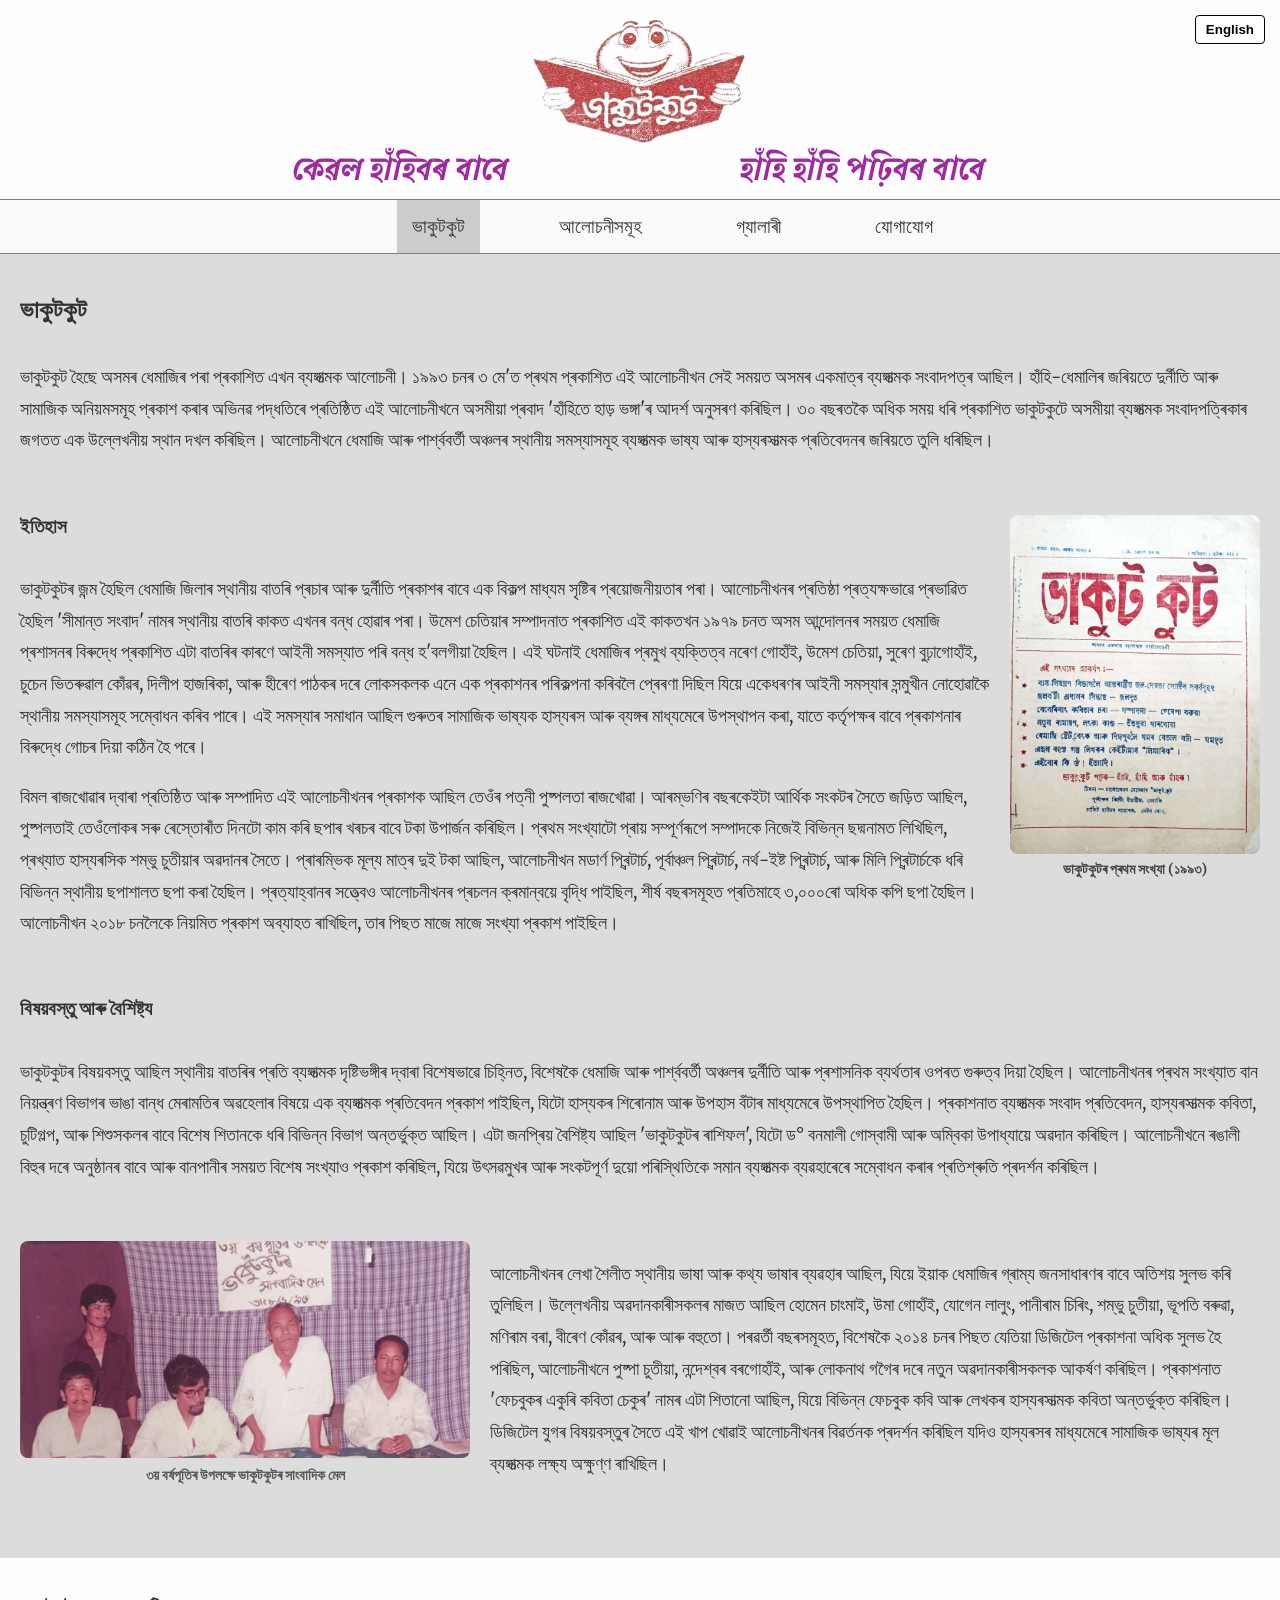
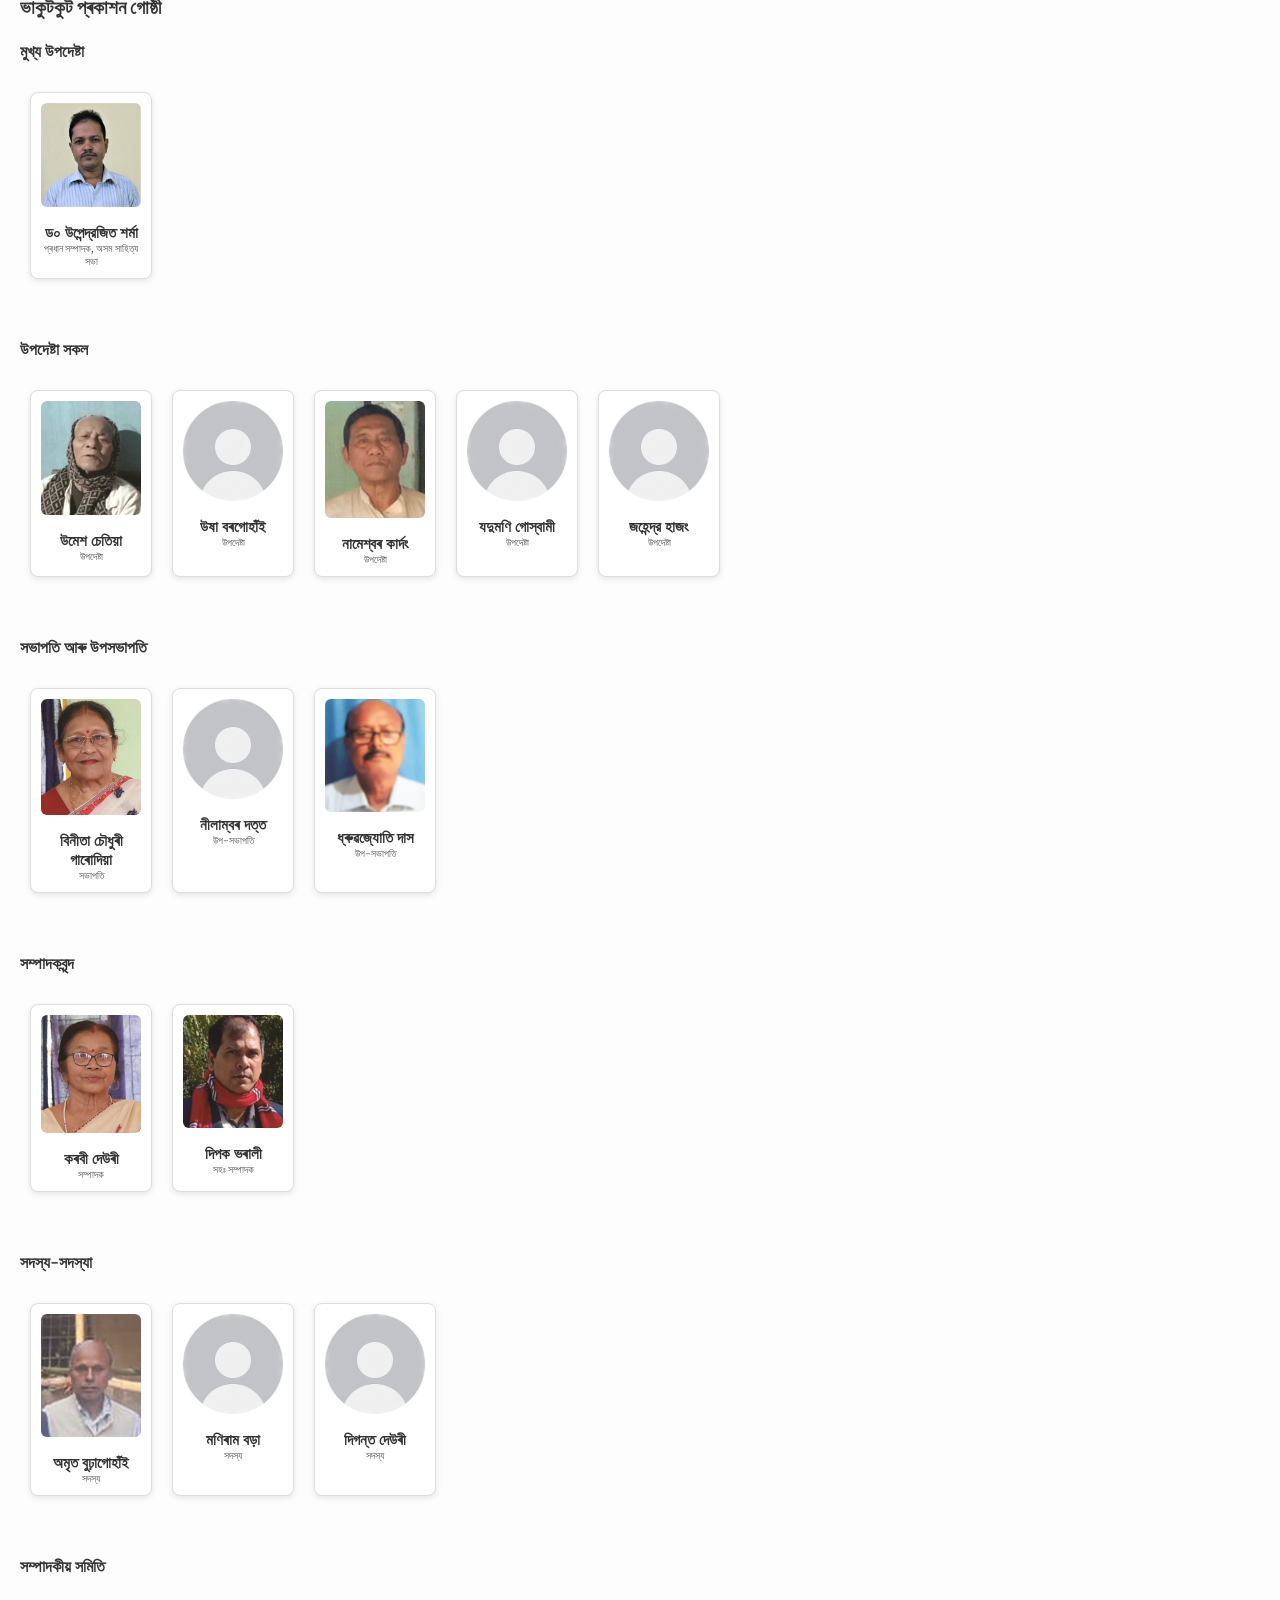
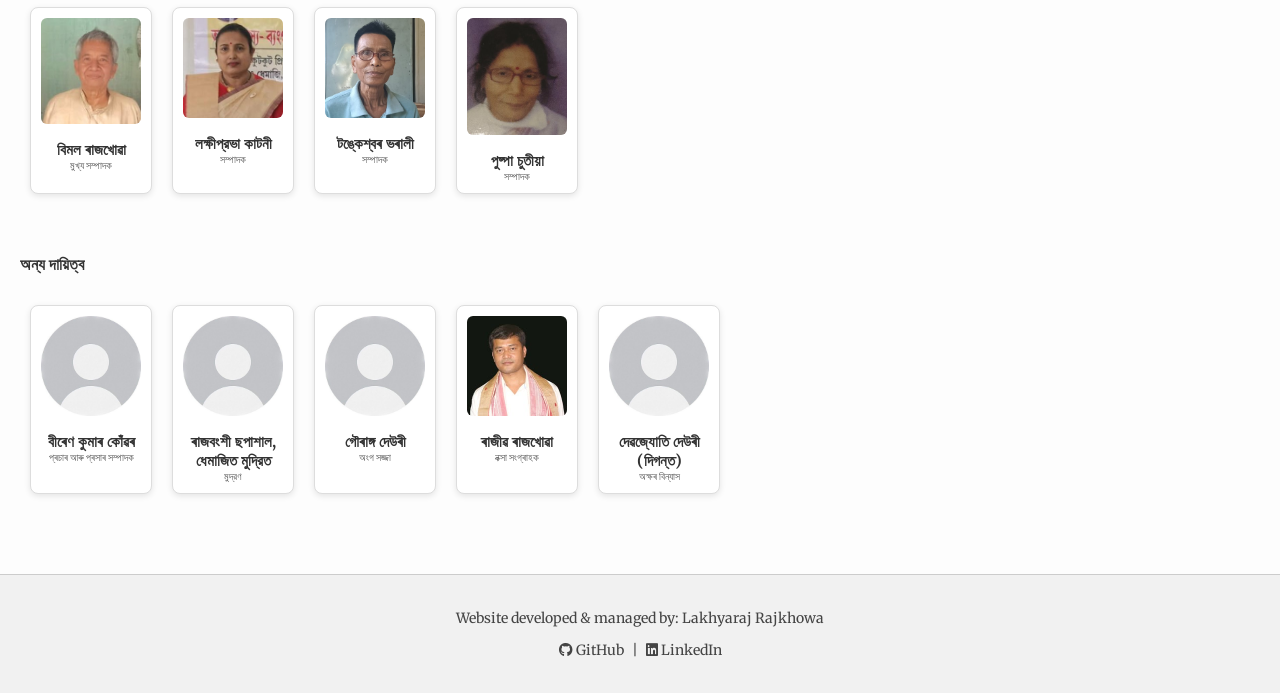
<file: index.html>
<!DOCTYPE html>
<html lang="as">

<head>
  <meta charset="UTF-8">
  <meta name="viewport" content="width=device-width, initial-scale=1.0">
  <title>Bhakutkut</title>

  <meta name="description"
    content="ভাকুটকুট - অসমৰ একমাত্ৰ হাস্য-ব্যংগ বাৰ্তালোচনী | Bhakutkut - Assam's only satirical magazine since 1993." />
  <meta name="keywords"
    content="ভাকুটকুট, হাস্য, ব্যংগ, অসম, ব্যংগ পত্রিকা, Assamese satire, Assamese magazine, Bhakutkut, Assam literature, bhakutkut, vakutkut, bakutkut, bhakutkut printers, bhakut kut, Bhakut kut" />
  <meta name="author" content="ভাকুটকুট প্ৰকাশন গোষ্ঠী | Bhakutkut Publication Group" />

  <meta property="og:title" content="ভাকুটকুট | Bhakutkut " />
  <meta property="og:description"
    content="অসমৰ একমাত্ৰ হাস্য-ব্যংগ বাৰ্তালোচনী | Assam's only satirical magazine since 1993." />
  <meta property="og:url" content="https://bhakutkut.com/" />
  <meta property="og:image" content="https://bhakutkut.com/assets/bhakutkut-preview.jpg" />
  <meta property="og:type" content="website" />

  <meta name="twitter:card" content="summary_large_image" />
  <meta name="twitter:title" content="ভাকুটকুট | Bhakutkut" />
  <meta name="twitter:description"
    content="Assam’s longest running humorous magazine, born in Dhemaji, 1993. Still biting with wit." />
  <meta name="twitter:image" content="https://bhakutkut.com/assets/bhakutkut-preview.jpg" />

  <script type="application/ld+json">
{
  "@context": "https://schema.org",
  "@type": "Organization",
  "name": "Bhakutkut",
  "alternateName": "ভাকুটকুট",
  "url": "https://bhakutkut.com",
  "logo": "https://bhakutkut.com/assets/bhakutkut-preview.jpg",
  "sameAs": [
    "https://github.com/lakhyarajrajkhowa",
    "https://www.linkedin.com/in/lakhyaraj-rajkhowa-885205292/"
  ],
  "founder": {
    "@type": "Person",
    "name": "Bimal Rajkhowa",
    "jobTitle": "Founder & Editor-in-Chief"
  },
  "description": "Bhakutkut is an Assamese satirical magazine founded in 1993 by Mr. Bimal Rajkhowa, aiming to expose social issues through humor.",
  "foundingDate": "1993-05-03",
  "foundingLocation": {
    "@type": "Place",
    "name": "Dhemaji, Assam, India"
  }
}
</script>


  <link href="https://fonts.googleapis.com/css2?family=Merriweather&display=swap" rel="stylesheet">
  <link href="https://fonts.googleapis.com/css2?family=Noto+Serif+Bengali&display=swap" rel="stylesheet">
  <link rel="preconnect" href="https://fonts.googleapis.com">
  <link rel="preconnect" href="https://fonts.gstatic.com" crossorigin>
  <link href="https://fonts.googleapis.com/css2?family=Galada&display=swap" rel="stylesheet">
  <link rel="stylesheet" href="https://cdnjs.cloudflare.com/ajax/libs/font-awesome/6.4.0/css/all.min.css">
  <link rel="stylesheet" href="style.css">
  <link rel="shortcut icon" href="https://bhakutkut.com/assets/favicon.ico" type="image/x-icon">
  <link rel="icon" href="https://bhakutkut.com/assets/favicon_32x32.png" sizes="32x32">
  <link rel="icon" href="https://bhakutkut.com/assets/favicon_48x48.png" sizes="48x48">
  <link rel="icon" href="https://bhakutkut.com/assets/favicon_64x64.png" sizes="64x64">
  <link rel="icon" href="https://bhakutkut.com/assets/favicon_96x96.png" sizes="96x96">
  <link rel="icon" href="https://bhakutkut.com/assets/favicon_144x144.png" sizes="144x144">
  <style src="style.css"> </style>
</head>

<body>
  <header>
    <button id="language-toggle">English</button>

    <div class="logo-container">
      <img src="assets/logo.png" alt="ভাকুটকুট Logo" class="logo">
    </div>

    <div class="tagline">
      <p data-as="কেৱল হাঁহিবৰ বাবে" data-en="কেৱল হাঁহিবৰ বাবে">কেৱল হাঁহিবৰ বাবে</p>
      <p data-as="হাঁহি হাঁহি পঢ়িবৰ বাবে" data-en="হাঁহি হাঁহি পঢ়িবৰ বাবে">হাঁহি হাঁহি পঢ়িবৰ বাবে</p>
    </div>
  </header>

  <nav>
    <a href="index.html" data-as="ভাকুটকুট" data-en="About">ভাকুটকুট</a>
    <a href="publications.html" data-as="আলোচনীসমূহ" data-en="Publications">আলোচনীসমূহ</a>
    <a href="gallery.html" data-as="গ্যালাৰী" data-en="Gallery">গ্যালাৰী</a>
    <a href="contact.html" data-as="যোগাযোগ" data-en="Contact">যোগাযোগ</a>
  </nav>

  <div class="container">

    <section id="about">
      <h1 data-as="ভাকুটকুট" data-en="Bhakutkut">ভকুতকুট</h1>
      <div class="about-section">
        <div class="about-text">
          <p data-as="ভাকুটকুট হৈছে  অসমৰ ধেমাজিৰ পৰা প্ৰকাশিত এখন ব্যঙ্গাত্মক আলোচনী। ১৯৯৩ চনৰ ৩ মে'ত প্ৰথম প্ৰকাশিত এই আলোচনীখন সেই সময়ত অসমৰ একমাত্ৰ ব্যঙ্গাত্মক সংবাদপত্ৰ আছিল। হাঁহি-ধেমালিৰ জৰিয়তে দুৰ্নীতি আৰু সামাজিক অনিয়মসমূহ প্ৰকাশ কৰাৰ অভিনৱ পদ্ধতিৰে প্ৰতিষ্ঠিত এই আলোচনীখনে অসমীয়া প্ৰবাদ 'হাঁহিতে হাড় ভঙ্গা'ৰ আদৰ্শ অনুসৰণ কৰিছিল। ৩০ বছৰতকৈ অধিক সময় ধৰি প্ৰকাশিত ভাকুটকুটে অসমীয়া ব্যঙ্গাত্মক সংবাদপত্ৰিকাৰ জগতত এক উল্লেখনীয় স্থান দখল কৰিছিল। আলোচনীখনে ধেমাজি আৰু পাৰ্শ্ববৰ্তী অঞ্চলৰ স্থানীয় সমস্যাসমূহ ব্যঙ্গাত্মক ভাষ্য আৰু হাস্যৰসাত্মক প্ৰতিবেদনৰ জৰিয়তে তুলি ধৰিছিল।"
            data-en="Bhakutkut (Assamese: ভাকুটকুট) is a satirical magazine published from Dhemaji, Assam, India. First published on May 3, 1993, it was Assam's only satirical news magazine of its time. The magazine was founded with the unique approach of exposing corruption and social irregularities through humor and satire, following the Assamese proverb 'হাঁহিতে হাড় ভঙ্গা' (breaking bones through laughter). Published for over 30 years, Bhakutkut became a significant voice in Assamese satirical journalism, addressing local issues of Dhemaji and surrounding areas through witty commentary and humorous reporting.">
            ভাকুটকুট হৈছে অসমৰ ধেমাজিৰ পৰা প্ৰকাশিত এখন ব্যঙ্গাত্মক আলোচনী। ১৯৯৩ চনৰ ৩ মে'ত প্ৰথম প্ৰকাশিত এই আলোচনীখন
            সেই সময়ত অসমৰ একমাত্ৰ ব্যঙ্গাত্মক সংবাদপত্ৰ আছিল। হাঁহি-ধেমালিৰ জৰিয়তে দুৰ্নীতি আৰু সামাজিক অনিয়মসমূহ
            প্ৰকাশ কৰাৰ অভিনৱ পদ্ধতিৰে প্ৰতিষ্ঠিত এই আলোচনীখনে অসমীয়া প্ৰবাদ "হাঁহিতে হাড় ভঙ্গা"ৰ আদৰ্শ অনুসৰণ কৰিছিল।
            ৩০ বছৰতকৈ অধিক সময় ধৰি প্ৰকাশিত ভাকুটকুটে অসমীয়া ব্যঙ্গাত্মক সংবাদপত্ৰিকাৰ জগতত এক উল্লেখনীয়
            স্থান দখল কৰিছিল। আলোচনীখনে ধেমাজি আৰু পাৰ্শ্ববৰ্তী অঞ্চলৰ স্থানীয় সমস্যাসমূহ ব্যঙ্গাত্মক ভাষ্য আৰু
            হাস্যৰসাত্মক প্ৰতিবেদনৰ জৰিয়তে তুলি ধৰিছিল।
          </p>
        </div>
      </div>

      <figure class="right-figure">
        <img src="assets/cover/Bhakutkut_1st_edition_1993.jpg" loading="lazy" alt="First edition of Bhakutkut">
        <figcaption class="image-caption" data-as="ভাকুটকুটৰ প্ৰথম সংখ্যা (১৯৯৩)"
          data-en="First Edition of Bhakutkut (1993)">
          ভাকুটকুটৰ প্ৰথম সংখ্যা (১৯৯৩)
        </figcaption>
      </figure>


      <h3 data-as="ইতিহাস" data-en="History">The
        ইতিহাস</h3>

      <div class="about-section">
        <div class="about-text">
          <p data-as="ভাকুটকুটৰ জন্ম হৈছিল ধেমাজি জিলাৰ স্থানীয় বাতৰি প্ৰচাৰ আৰু দুৰ্নীতি প্ৰকাশৰ বাবে এক বিকল্প মাধ্যম সৃষ্টিৰ প্ৰয়োজনীয়তাৰ পৰা। আলোচনীখনৰ প্ৰতিষ্ঠা প্ৰত্যক্ষভাৱে প্ৰভাৱিত হৈছিল 'সীমান্ত সংবাদ' নামৰ স্থানীয় বাতৰি কাকত এখনৰ বন্ধ হোৱাৰ পৰা। উমেশ চেতিয়াৰ সম্পাদনাত প্ৰকাশিত এই কাকতখন ১৯৭৯ চনত অসম আন্দোলনৰ সময়ত ধেমাজি প্ৰশাসনৰ বিৰুদ্ধে প্ৰকাশিত এটা বাতৰিৰ কাৰণে আইনী সমস্যাত পৰি বন্ধ হ'বলগীয়া হৈছিল। এই ঘটনাই ধেমাজিৰ প্ৰমুখ ব্যক্তিত্ব নৰেণ গোহাঁই, উমেশ চেতিয়া, সুৰেণ বুঢ়াগোহাঁই, চুচেন ভিতৰুৱাল কোঁৱৰ, দিলীপ হাজৰিকা, আৰু হীৰেণ পাঠকৰ দৰে লোকসকলক এনে এক প্ৰকাশনৰ পৰিকল্পনা কৰিবলৈ প্ৰেৰণা দিছিল যিয়ে একেধৰণৰ আইনী সমস্যাৰ সন্মুখীন নোহোৱাকৈ স্থানীয় সমস্যাসমূহ সম্বোধন কৰিব পাৰে। এই সমস্যাৰ সমাধান আছিল গুৰুতৰ সামাজিক ভাষ্যক হাস্যৰস আৰু ব্যঙ্গৰ মাধ্যমেৰে উপস্থাপন কৰা, যাতে কৰ্তৃপক্ষৰ বাবে প্ৰকাশনাৰ বিৰুদ্ধে গোচৰ দিয়া কঠিন হৈ পৰে।"
            data-en="The inception of Bhakutkut emerged from the necessity to create an alternative platform for reporting local news and exposing corruption in Dhemaji district. The magazine's founding was directly influenced by the closure of 'Simanta Sambad', a local newspaper edited by Umesh Chetia, which had to shut down in 1979 due to legal troubles arising from a news report critical of the Dhemaji administration during the Assam Movement. This incident prompted a group of prominent Dhemaji personalities, including Naren Gohai, Umesh Chetia, Suren Burhagohain, Chusen Bhitoruwal Kowar, Dilip Hazarika, and Hiren Pathak, to conceptualize a publication that could address local issues without facing similar legal challenges. The solution was to present serious social commentary through the medium of humor and satire, making it difficult for authorities to file cases against the publication.">
            ভাকুটকুটৰ জন্ম হৈছিল ধেমাজি জিলাৰ স্থানীয় বাতৰি প্ৰচাৰ আৰু দুৰ্নীতি প্ৰকাশৰ বাবে এক বিকল্প মাধ্যম সৃষ্টিৰ
            প্ৰয়োজনীয়তাৰ পৰা। আলোচনীখনৰ প্ৰতিষ্ঠা প্ৰত্যক্ষভাৱে প্ৰভাৱিত হৈছিল "সীমান্ত সংবাদ" নামৰ স্থানীয় বাতৰি
            কাকত এখনৰ বন্ধ হোৱাৰ পৰা। উমেশ চেতিয়াৰ সম্পাদনাত প্ৰকাশিত এই কাকতখন ১৯৭৯ চনত অসম আন্দোলনৰ সময়ত ধেমাজি
            প্ৰশাসনৰ বিৰুদ্ধে প্ৰকাশিত এটা বাতৰিৰ কাৰণে আইনী সমস্যাত পৰি বন্ধ হ'বলগীয়া হৈছিল। এই ঘটনাই ধেমাজিৰ প্ৰমুখ
            ব্যক্তিত্ব নৰেণ গোহাঁই, উমেশ চেতিয়া, সুৰেণ বুঢ়াগোহাঁই, চুচেন ভিতৰুৱাল কোঁৱৰ, দিলীপ হাজৰিকা, আৰু হীৰেণ
            পাঠকৰ দৰে লোকসকলক এনে এক প্ৰকাশনৰ পৰিকল্পনা কৰিবলৈ প্ৰেৰণা দিছিল যিয়ে একেধৰণৰ আইনী সমস্যাৰ সন্মুখীন
            নোহোৱাকৈ স্থানীয় সমস্যাসমূহ সম্বোধন কৰিব পাৰে। এই সমস্যাৰ সমাধান আছিল গুৰুতৰ সামাজিক ভাষ্যক হাস্যৰস আৰু
            ব্যঙ্গৰ মাধ্যমেৰে উপস্থাপন কৰা, যাতে কৰ্তৃপক্ষৰ বাবে প্ৰকাশনাৰ বিৰুদ্ধে গোচৰ দিয়া কঠিন হৈ পৰে।
          </p>


          <p data-en="The magazine was founded and edited by Bimal Rajkhowa, whose wife Pushpalata Rajkhowa served as the publisher. The early years were marked by significant financial struggles, with Pushpalata working in their small restaurant during the day to earn money for printing costs. The first issue was almost entirely written by the editor himself under various pseudonyms, with contributions from noted humorist Shambhu Chutia. Initially priced at just two rupees, the magazine was printed at various local printing presses including Modern Printers, Purbanchal Printers, North-East Printers, and Mili Printers. Despite the challenges, the magazine's circulation grew steadily, with over 3,000 copies being printed monthly during its peak years. The magazine continued regular publication until 2018, with occasional issues appearing thereafter."
            data-as="বিমল ৰাজখোৱাৰ দ্বাৰা প্ৰতিষ্ঠিত আৰু সম্পাদিত এই আলোচনীখনৰ প্ৰকাশক আছিল তেওঁৰ পত্নী পুষ্পলতা ৰাজখোৱা। আৰম্ভণিৰ বছৰকেইটা আৰ্থিক সংকটৰ সৈতে জড়িত আছিল, পুষ্পলতাই তেওঁলোকৰ সৰু ৰেস্তোৰাঁত দিনটো কাম কৰি ছপাৰ খৰচৰ বাবে টকা উপাৰ্জন কৰিছিল। প্ৰথম সংখ্যাটো প্ৰায় সম্পূৰ্ণৰূপে সম্পাদকে নিজেই বিভিন্ন ছদ্মনামত লিখিছিল, প্ৰখ্যাত হাস্যৰসিক শম্ভু চুতীয়াৰ অৱদানৰ সৈতে। প্ৰাৰম্ভিক মূল্য মাত্ৰ দুই টকা আছিল, আলোচনীখন মডাৰ্ণ প্ৰিন্টাৰ্চ, পূৰ্বাঞ্চল প্ৰিন্টাৰ্চ, নৰ্থ-ইষ্ট প্ৰিন্টাৰ্চ, আৰু মিলি প্ৰিন্টাৰ্চকে ধৰি বিভিন্ন স্থানীয় ছপাশালত ছপা কৰা হৈছিল। প্ৰত্যাহ্বানৰ সত্ত্বেও আলোচনীখনৰ প্ৰচলন ক্ৰমান্বয়ে বৃদ্ধি পাইছিল, শীৰ্ষ বছৰসমূহত প্ৰতিমাহে ৩,০০০ৰো অধিক কপি ছপা হৈছিল। আলোচনীখন ২০১৮ চনলৈকে নিয়মিত প্ৰকাশ অব্যাহত ৰাখিছিল, তাৰ পিছত মাজে মাজে সংখ্যা প্ৰকাশ পাইছিল।">
            বিমল ৰাজখোৱাৰ দ্বাৰা প্ৰতিষ্ঠিত আৰু সম্পাদিত এই আলোচনীখনৰ প্ৰকাশক আছিল তেওঁৰ পত্নী পুষ্পলতা ৰাজখোৱা।
            আৰম্ভণিৰ বছৰকেইটা আৰ্থিক সংকটৰ সৈতে জড়িত আছিল, পুষ্পলতাই তেওঁলোকৰ সৰু ৰেস্তোৰাঁত দিনটো কাম কৰি ছপাৰ খৰচৰ
            বাবে টকা উপাৰ্জন কৰিছিল। প্ৰথম সংখ্যাটো প্ৰায় সম্পূৰ্ণৰূপে সম্পাদকে নিজেই বিভিন্ন ছদ্মনামত লিখিছিল,
            প্ৰখ্যাত হাস্যৰসিক শম্ভু চুতীয়াৰ অৱদানৰ সৈতে। প্ৰাৰম্ভিক মূল্য মাত্ৰ দুই টকা আছিল, আলোচনীখন মডাৰ্ণ
            প্ৰিন্টাৰ্চ, পূৰ্বাঞ্চল প্ৰিন্টাৰ্চ, নৰ্থ-ইষ্ট প্ৰিন্টাৰ্চ, আৰু মিলি প্ৰিন্টাৰ্চকে ধৰি বিভিন্ন স্থানীয়
            ছপাশালত ছপা কৰা হৈছিল। প্ৰত্যাহ্বানৰ সত্ত্বেও আলোচনীখনৰ প্ৰচলন ক্ৰমান্বয়ে বৃদ্ধি পাইছিল, শীৰ্ষ বছৰসমূহত
            প্ৰতিমাহে ৩,০০০ৰো অধিক কপি ছপা হৈছিল। আলোচনীখন ২০১৮ চনলৈকে নিয়মিত প্ৰকাশ অব্যাহত ৰাখিছিল, তাৰ পিছত মাজে
            মাজে সংখ্যা প্ৰকাশ পাইছিল।
          </p>

        </div>
      </div>


      <h3 data-as="বিষয়বস্তু আৰু বৈশিষ্ট্য" data-en="Content and Features">বিষয়বস্তু আৰু বৈশিষ্ট্য</h3>



      <div class="about-section">
        <div class="about-text">
          <p data-as="ভাকুটকুটৰ বিষয়বস্তু আছিল স্থানীয় বাতৰিৰ প্ৰতি ব্যঙ্গাত্মক দৃষ্টিভঙ্গীৰ দ্বাৰা বিশেষভাৱে চিহ্নিত, বিশেষকৈ ধেমাজি আৰু পাৰ্শ্ববৰ্তী অঞ্চলৰ দুৰ্নীতি আৰু প্ৰশাসনিক ব্যৰ্থতাৰ ওপৰত গুৰুত্ব দিয়া হৈছিল। আলোচনীখনৰ প্ৰথম সংখ্যাত বান নিয়ন্ত্ৰণ বিভাগৰ ভাঙা বান্ধ মেৰামতিৰ অৱহেলাৰ বিষয়ে এক ব্যঙ্গাত্মক প্ৰতিবেদন প্ৰকাশ পাইছিল, যিটো হাস্যকৰ শিৰোনাম আৰু উপহাস বঁটাৰ মাধ্যমেৰে উপস্থাপিত হৈছিল। প্ৰকাশনাত ব্যঙ্গাত্মক সংবাদ প্ৰতিবেদন, হাস্যৰসাত্মক কবিতা, চুটিগল্প, আৰু শিশুসকলৰ বাবে বিশেষ শিতানকে ধৰি বিভিন্ন বিভাগ অন্তৰ্ভুক্ত আছিল। এটা জনপ্ৰিয় বৈশিষ্ট্য আছিল 'ভাকুটকুটৰ ৰাশিফল', যিটো ড° বনমালী গোস্বামী আৰু অম্বিকা উপাধ্যায়ে অৱদান কৰিছিল। আলোচনীখনে ৰঙালী বিহুৰ দৰে অনুষ্ঠানৰ বাবে আৰু বানপানীৰ সময়ত বিশেষ সংখ্যাও প্ৰকাশ কৰিছিল, যিয়ে উৎসৱমুখৰ আৰু সংকটপূৰ্ণ দুয়ো পৰিস্থিতিকে সমান ব্যঙ্গাত্মক ব্যৱহাৰেৰে সম্বোধন কৰাৰ প্ৰতিশ্ৰুতি প্ৰদৰ্শন কৰিছিল।"
            data-en="Bhakutkut's content was characterized by its satirical approach to local news, particularly focusing on corruption and administrative failures in Dhemaji and surrounding areas. The magazine's first issue featured a satirical report about the flood control department's negligence in repairing broken embankments, presented through humorous headlines and mock awards. The publication included various sections such as satirical news reports, humorous poetry, short stories, and a special children's section. One of the popular features was 'Bhakutkutor Rashifa' (Bhakutkut's Horoscope), contributed by Dr. Banmali Goswami and Ambika Upadhyay. The magazine also published special issues for occasions like Rangali Bihu and during flood seasons, demonstrating its commitment to addressing both festive and crisis situations with equal satirical treatment.">
            ভাকুটকুটৰ বিষয়বস্তু আছিল স্থানীয় বাতৰিৰ প্ৰতি ব্যঙ্গাত্মক দৃষ্টিভঙ্গীৰ দ্বাৰা বিশেষভাৱে চিহ্নিত, বিশেষকৈ
            ধেমাজি আৰু পাৰ্শ্ববৰ্তী অঞ্চলৰ দুৰ্নীতি আৰু প্ৰশাসনিক ব্যৰ্থতাৰ ওপৰত গুৰুত্ব দিয়া হৈছিল। আলোচনীখনৰ প্ৰথম
            সংখ্যাত বান নিয়ন্ত্ৰণ বিভাগৰ ভাঙা বান্ধ মেৰামতিৰ অৱহেলাৰ বিষয়ে এক ব্যঙ্গাত্মক প্ৰতিবেদন প্ৰকাশ পাইছিল,
            যিটো হাস্যকৰ শিৰোনাম আৰু উপহাস বঁটাৰ মাধ্যমেৰে উপস্থাপিত হৈছিল। প্ৰকাশনাত ব্যঙ্গাত্মক সংবাদ প্ৰতিবেদন,
            হাস্যৰসাত্মক কবিতা, চুটিগল্প, আৰু শিশুসকলৰ বাবে বিশেষ শিতানকে ধৰি বিভিন্ন বিভাগ অন্তৰ্ভুক্ত আছিল। এটা
            জনপ্ৰিয় বৈশিষ্ট্য আছিল "ভাকুটকুটৰ ৰাশিফল", যিটো ড° বনমালী গোস্বামী আৰু অম্বিকা উপাধ্যায়ে অৱদান কৰিছিল।
            আলোচনীখনে ৰঙালী বিহুৰ দৰে অনুষ্ঠানৰ বাবে আৰু বানপানীৰ সময়ত বিশেষ সংখ্যাও প্ৰকাশ কৰিছিল, যিয়ে উৎসৱমুখৰ আৰু
            সংকটপূৰ্ণ দুয়ো পৰিস্থিতিকে সমান ব্যঙ্গাত্মক ব্যৱহাৰেৰে সম্বোধন কৰাৰ প্ৰতিশ্ৰুতি প্ৰদৰ্শন কৰিছিল।
          </p>
        </div>
      </div>


      <figure class="left-figure">
        <img src="assets/gallery/Bhakutkut_3rd_year_meet.jpg" loading="lazy"
          alt="3rd Anniversary Press Conference of Bhakutkut">
        <figcaption class="image-caption" data-as="৩য় বর্ষপূতিৰ উপলক্ষে ভাকুটকুটৰ সাংবাদিক মেল "
          data-en="3rd Anniversary Press Conference of Bhakutkut">
          ৩য় বর্ষপূতিৰ উপলক্ষে ভাকুটকুটৰ সাংবাদিক মেল
        </figcaption>
      </figure>
      <div class="about-section">
        <div class="about-text">
          <p data-as="আলোচনীখনৰ লেখা শৈলীত স্থানীয় ভাষা আৰু কথ্য ভাষাৰ ব্যৱহাৰ আছিল, যিয়ে ইয়াক ধেমাজিৰ গ্ৰাম্য জনসাধাৰণৰ বাবে অতিশয় সুলভ কৰি তুলিছিল। উল্লেখনীয় অৱদানকাৰীসকলৰ মাজত আছিল হোমেন চাংমাই, উমা গোহাঁই, যোগেন লালুং, পানীৰাম চিৰিং, শম্ভু চুতীয়া, ভূপতি বৰুৱা, মণিৰাম বৰা, বীৰেণ কোঁৱৰ, আৰু আৰু বহুতো। পৰৱৰ্তী বছৰসমূহত, বিশেষকৈ ২০১৪ চনৰ পিছত যেতিয়া ডিজিটেল প্ৰকাশনা অধিক সুলভ হৈ পৰিছিল, আলোচনীখনে পুষ্পা চুতীয়া, নন্দেশ্বৰ বৰগোহাঁই, আৰু লোকনাথ গগৈৰ দৰে নতুন অৱদানকাৰীসকলক আকৰ্ষণ কৰিছিল। প্ৰকাশনাত 'ফেচবুকৰ একুৰি কবিতা চেকুৰ' নামৰ এটা শিতানো আছিল, যিয়ে বিভিন্ন ফেচবুক কবি আৰু লেখকৰ হাস্যৰসাত্মক কবিতা অন্তৰ্ভুক্ত কৰিছিল। ডিজিটেল যুগৰ বিষয়বস্তুৰ সৈতে এই খাপ খোৱাই আলোচনীখনৰ বিৱৰ্তনক প্ৰদৰ্শন কৰিছিল যদিও হাস্যৰসৰ মাধ্যমেৰে সামাজিক ভাষ্যৰ মূল ব্যঙ্গাত্মক লক্ষ্য অক্ষুণ্ণ ৰাখিছিল।"
            data-en="The magazine's writing style employed local dialects and colloquialisms, making it highly accessible to the rural population of Dhemaji. Notable contributors included Homen Changmai, Uma Gohai, Jogen Lalung, Paniram Chiring, Shambhu Chutia, Bhupati Baruwa, Maniram Bora, Biren Kowar, and many others. In later years, particularly after 2014 when digital publishing became more accessible, the magazine attracted new contributors including Pushpa Chutia, Nandeshwar Bargohain, and Loknath Gogoi. The publication also featured a section called 'Facebook-or Ekuri Kobita Chekur' (Facebook's Twenty Poems Corner), which included humorous poetry from various Facebook poets and writers. This adaptation to digital age content demonstrated the magazine's evolution while maintaining its core satirical mission of social commentary through humor.">
            আলোচনীখনৰ লেখা শৈলীত স্থানীয় ভাষা আৰু কথ্য ভাষাৰ ব্যৱহাৰ আছিল, যিয়ে ইয়াক ধেমাজিৰ গ্ৰাম্য জনসাধাৰণৰ বাবে
            অতিশয় সুলভ কৰি তুলিছিল। উল্লেখনীয় অৱদানকাৰীসকলৰ মাজত আছিল হোমেন চাংমাই, উমা গোহাঁই, যোগেন লালুং, পানীৰাম
            চিৰিং, শম্ভু চুতীয়া, ভূপতি বৰুৱা, মণিৰাম বৰা, বীৰেণ কোঁৱৰ, আৰু আৰু বহুতো। পৰৱৰ্তী বছৰসমূহত, বিশেষকৈ ২০১৪
            চনৰ পিছত যেতিয়া ডিজিটেল প্ৰকাশনা অধিক সুলভ হৈ পৰিছিল, আলোচনীখনে পুষ্পা চুতীয়া, নন্দেশ্বৰ বৰগোহাঁই, আৰু
            লোকনাথ গগৈৰ দৰে নতুন অৱদানকাৰীসকলক আকৰ্ষণ কৰিছিল। প্ৰকাশনাত "ফেচবুকৰ একুৰি কবিতা চেকুৰ" নামৰ এটা শিতানো
            আছিল, যিয়ে বিভিন্ন ফেচবুক কবি আৰু লেখকৰ হাস্যৰসাত্মক কবিতা অন্তৰ্ভুক্ত কৰিছিল। ডিজিটেল যুগৰ বিষয়বস্তুৰ
            সৈতে এই খাপ খোৱাই আলোচনীখনৰ বিৱৰ্তনক প্ৰদৰ্শন কৰিছিল যদিও হাস্যৰসৰ মাধ্যমেৰে সামাজিক ভাষ্যৰ মূল ব্যঙ্গাত্মক
            লক্ষ্য অক্ষুণ্ণ ৰাখিছিল।
          </p>
        </div>
      </div>
      <div style="clear: both;"></div>


    </section>
  </div>


  <section id="team-section">
    <h3 data-as="ভাকুটকুট প্ৰকাশন গোষ্ঠী" data-en="Bhakutkut Publication Group">ভাকুটকুট প্ৰকাশন গোষ্ঠী</h3>

    <!-- Chief Advisor -->
    <div class="member-row">
      <h4 data-as="মুখ্য উপদেষ্টা" data-en="Chief Advisor">মুখ্য উপদেষ্টা</h4>
      <div class="scroll-row">
        <a href="#" class="member-card">
          <img src="assets/members/Upendrajit_Sharma.jpg" alt="Upendrajit Sharma">
          <span class="member-name" data-as="ড০ উপেন্দ্রজিত শর্মা" data-en="Dr. Upendrajit Sharma">ড০ উপেন্দ্রজিত
            শর্মা</span>
          <span class="member-role" data-as="প্ৰধান সম্পাদক, অসম সাহিত্য সভা"
            data-en="Chief Editor, Assam Sahitya Sabha">প্ৰধান সম্পাদক, অসম সাহিত্য সভা</span>
        </a>
      </div>
    </div>

    <!-- Advisors -->
    <div class="member-row">
      <h4 data-as="উপদেষ্টা সকল" data-en="Advisors">উপদেষ্টা সকলে</h4>
      <div class="scroll-row">
        <a href="#" class="member-card">
          <img src="assets/members/Umesh_Chetia.jpg" alt="Umesh Chetia">
          <span class="member-name" data-as="উমেশ চেতিয়া" data-en="Umesh Chetia">উমেশ চেতিয়া</span>
          <span class="member-role" data-as="উপদেষ্টা" data-en="Advisor">উপদেষ্টা</span>
        </a>

        <a href="#" class="member-card">
          <img src="assets/members/no_profile_pic.jpg" alt="Usha Borgohain">
          <span class="member-name" data-as="উষা বৰগোহাঁই" data-en="Usha Borgohain">উষা বৰগোহাঁই</span>
          <span class="member-role" data-as="উপদেষ্টা" data-en="Advisor">উপদেষ্টা</span>
        </a>
        <a href="#" class="member-card">
          <img src="assets/members/Nameswar_Kardong.jpg" alt="Nameswar Kardang">
          <span class="member-name" data-as="নামেশ্বৰ কাৰ্দং" data-en="Nameswar Kardang">নামেশ্বৰ কাৰ্দং</span>
          <span class="member-role" data-as="উপদেষ্টা" data-en="Advisor">উপদেষ্টা</span>
        </a>
       
        <a href="#" class="member-card">
          <img src="assets/members/no_profile_pic.jpg" alt="Yadumoni Goswami">
          <span class="member-name" data-as="যদুমণি গোস্বামী" data-en="Yadumoni Goswami">যদুমণি গোস্বামী</span>
          <span class="member-role" data-as="উপদেষ্টা" data-en="Advisor">উপদেষ্টা</span>
        </a>
        <a href="#" class="member-card">
          <img src="assets/members/no_profile_pic.jpg" alt="Jahendra Hajong">
          <span class="member-name" data-as="জহেন্দ্র হাজং" data-en="Jahendra Hajong">জহেন্দ্র হাজং</span>
          <span class="member-role" data-as="উপদেষ্টা" data-en="Advisor">উপদেষ্টা</span>
        </a>
      </div>
    </div>

    <!-- President & Vice President -->
    <div class="member-row">
      <h4 data-as="সভাপতি আৰু উপসভাপতি" data-en="President & Vice President">সভাপতি আৰু উপসভাপতি</h4>
      <div class="scroll-row">
        <a href="#" class="member-card">
          <img src="assets/members/Binita_Chowdhury_Garodia.jpg" alt="Binita Chowdhury Garodia">
          <span class="member-name" data-as="বিনীতা চৌধুৰী গাৰোদিয়া" data-en="Binita Chowdhury Garodia">বিনীতা চৌধুৰী
            গাৰোদিয়া</span>
          <span class="member-role" data-as="সভাপতি" data-en="President">সভাপতি</span>
        </a>
      
        <a href="#" class="member-card">
          <img src="assets/members/no_profile_pic.jpg" alt="Neelambar Dutta">
          <span class="member-name" data-as="নীলাম্বৰ দত্ত" data-en="Neelambar Dutta">নীলাম্বৰ দত্ত</span>
          <span class="member-role" data-as="উপ-সভাপতি" data-en="Vice President">উপ-সভাপতি</span>
        </a>
        <a href="#" class="member-card">
          <img src="assets/members/Dhruvajyoti_Das.jpg" alt="Dhruvajyoti Das">
          <span class="member-name" data-as="ধ্ৰুৱজ্যোতি দাস" data-en="Dhruvajyoti Das">ধ্ৰুৱজ্যোতি দাস</span>
          <span class="member-role" data-as="উপ-সভাপতি" data-en="Vice President">উপ-সভাপতি</span>
        </a>
       
      </div>
    </div>

    <!-- Editors -->
    <div class="member-row">
      <h4 data-as="সম্পাদকবৃন্দ" data-en="Editorial Team">সম্পাদকবৃন্দ</h4>
      <div class="scroll-row">
        <a href="#" class="member-card">
          <img src="assets/members/Karabi_Deori.jpg" alt="Karabi Deori">
          <span class="member-name" data-as="কৰবী দেউৰী" data-en="Karabi Deori">কৰবী দেউৰী</span>
          <span class="member-role" data-as="সম্পাদক" data-en="Editor">সম্পাদক</span>
        </a>
        <a href="#" class="member-card">
          <img src="assets/members/Dipak_Bharali.jpg" alt="Dipak Bharali">
          <span class="member-name" data-as="দিপক ভৰালী" data-en="Dipak Bharali">দিপক ভৰালী</span>
          <span class="member-role" data-as="সহঃ সম্পাদক" data-en="Asst. Editor">সহঃ সম্পাদক</span>
        </a>
      </div>
    </div>

    <!-- Members -->
    <div class="member-row">
      <h4 data-as="সদস্য-সদস্যা" data-en="Members">সদস্য-সদস্যা</h4>
      <div class="scroll-row">
        <a href="#" class="member-card">
          <img src="assets/members/Amrit_Buragohain.jpg" alt="Amrit Buragohain">
          <span class="member-name" data-as="অমৃত বুঢ়াগোহাঁই" data-en="Amrit Buragohain">অমৃত বুঢ়াগোহাঁই</span>
          <span class="member-role" data-as="সদস্য" data-en="Member">সদস্য</span>
        </a>
        <a href="#" class="member-card">
          <img src="assets/members/no_profile_pic.jpg" alt="Maniram Bora">
          <span class="member-name" data-as="মণিৰাম বড়া" data-en="Maniram Bora">মণিৰাম বড়া</span>
          <span class="member-role" data-as="সদস্য" data-en="Member">সদস্য</span>
        </a>
        <a href="#" class="member-card">
          <img src="assets/members/no_profile_pic.jpg" alt="Diganta Deori">
          <span class="member-name" data-as="দিগন্ত দেউৰী" data-en="Diganta Deori">দিগন্ত দেউৰী</span>
          <span class="member-role" data-as="সদস্য" data-en="Member">সদস্য</span>
        </a>
      </div>
    </div>

    <!-- Editorial Committee -->
    <div class="member-row">
      <h4 data-as="সম্পাদকীয় সমিতি" data-en="Editorial Committee">সম্পাদকীয় সমিতি</h4>
      <div class="scroll-row">
        <a href="members/Bimal_Rajkhowa/bimal_rajkhowa.html" class="member-card">
          <img src="assets/members/Bimal_Rajkhowa.jpg" alt="Bimal Rajkhowa">
          <span class="member-name" data-as="বিমল ৰাজখোৱা" data-en="Bimal Rajkhowa">বিমল ৰাজখোৱা</span>
          <span class="member-role" data-as="মুখ্য সম্পাদক" data-en="Chief Editor">মুখ্য সম্পাদক</span>
        </a>
        <a href="#" class="member-card">
          <img src="assets/members/Lakhiprabha_katani.jpeg" alt="Lakhiprabha Katani">
          <span class="member-name" data-as="লক্ষীপ্রভা কাটনী" data-en="Lakhiprabha Katani">লক্ষীপ্রভা কাটনী</span>
          <span class="member-role" data-as="সম্পাদক" data-en="Editor">সম্পাদক</span>
        </a>
        <a href="members/Tonkeswar_ Bharali/tonkeswar_bharali.html" class="member-card">
          <img src="assets/members/Tonkeswar_Bharali.jpg" alt="Tonkeswar Bharali">
          <span class="member-name" data-as="টঙ্কেশ্বৰ ভৰালী" data-en="Tonkeswar Bharali">টঙ্কেশ্বৰ ভৰালী</span>
          <span class="member-role" data-as="সম্পাদক" data-en="Editor">সম্পাদক</span>
        </a>
        <a href="#" class="member-card">
          <img src="assets/members/Puspa_Chutia.jpg" alt="Pushpa Chutia">
          <span class="member-name" data-as="পুষ্পা চুতীয়া" data-en="Pushpa Chutia">পুষ্পা চুতীয়া</span>
          <span class="member-role" data-as="সম্পাদক" data-en="Editor">সম্পাদক</span>
        </a>
      </div>
    </div>

    <!-- Additional Roles -->
    <div class="member-row">
      <h4 data-as="অন্য দায়িত্ব" data-en="Other Responsibilities">অন্য দায়িত্ব</h4>
      <div class="scroll-row">
        <a href="#" class="member-card">
          <img src="assets/members/no_profile_pic.jpg" alt="Biren Kumar Konwar">
          <span class="member-name" data-as="বীৰেণ কুমাৰ কোঁৱৰ" data-en="Biren Kumar Konwar">বীৰেণ কুমাৰ কোঁৱৰ</span>
          <span class="member-role" data-as="প্ৰচাৰ আৰু প্ৰসাৰ সম্পাদক" data-en="Publicity & Circulation Editor">প্ৰচাৰ
            আৰু প্ৰসাৰ সম্পাদক</span>
        </a>
        <a href="#" class="member-card">
          <img src="assets/members/no_profile_pic.jpg" alt="Printing">
          <span class="member-name" data-as="ৰাজবংশী ছপাশাল, ধেমাজিত মুদ্রিত"
            data-en="Rajbonshi Printing house, Printed at Dhemaji">ৰাজবংশী ছপাশাল, ধেমাজিত মুদ্রিত</span>
          <span class="member-role" data-as="মুদ্রণ" data-en="Printing">মুদ্রণ</span>
        </a>
        <a href="#" class="member-card">
          <img src="assets/members/no_profile_pic.jpg" alt="Gauranga Deuri">
          <span class="member-name" data-as="গৌৰাঙ্গ দেউৰী" data-en="Gauranga Deuri">গৌৰাঙ্গ দেউৰী</span>
          <span class="member-role" data-as="অংগ সজ্জা" data-en="Design">অংগ সজ্জা</span>
        </a>
        <a href="#" class="member-card">
          <img src="assets/members/Rajib_Rajkhowa.jpg" alt="Rajib Rajkhowa">
          <span class="member-name" data-as="ৰাজীৱ ৰাজখোৱা" data-en="Rajib Rajkhowa">ৰাজীৱ ৰাজখোৱা</span>
          <span class="member-role" data-as="নক্সা সংগ্ৰাহক" data-en="Layout Collector">নক্সা সংগ্ৰাহক</span>
        </a>
        <a href="#" class="member-card">
          <img src="assets/members/no_profile_pic.jpg" alt="Debajyoti Deuri">
          <span class="member-name" data-as="দেৱজ্যোতি দেউৰী (দিগন্ত)" data-en="Debajyoti Deuri (Diganta)">দেৱজ্যোতি
            দেউৰী (দিগন্ত)</span>
          <span class="member-role" data-as="অক্ষৰ বিন্যাস" data-en="Font Composition">অক্ষৰ বিন্যাস</span>
        </a>
      </div>
    </div>
  </section>


  <footer>

    <p data-as="Website developed & managed by: Lakhyaraj Rajkhowa"
      data-en="Website developed & managed by: Lakhyaraj Rajkhowa">
      Website developed & managed by: Lakhyaraj Rajkhowa
    </p>

    <p>
      <a href="https://github.com/lakhyarajrajkhowa" target="_blank">
        <i class="fab fa-github"></i> GitHub
      </a> |
      <a href="https://in.linkedin.com/in/lakhyaraj-rajkhowa-885205292" target="_blank">
        <i class="fab fa-linkedin"></i> LinkedIn
      </a>
    </p>
  </footer>


  <script src="script.js"></script>

</body>

</html>
</file>
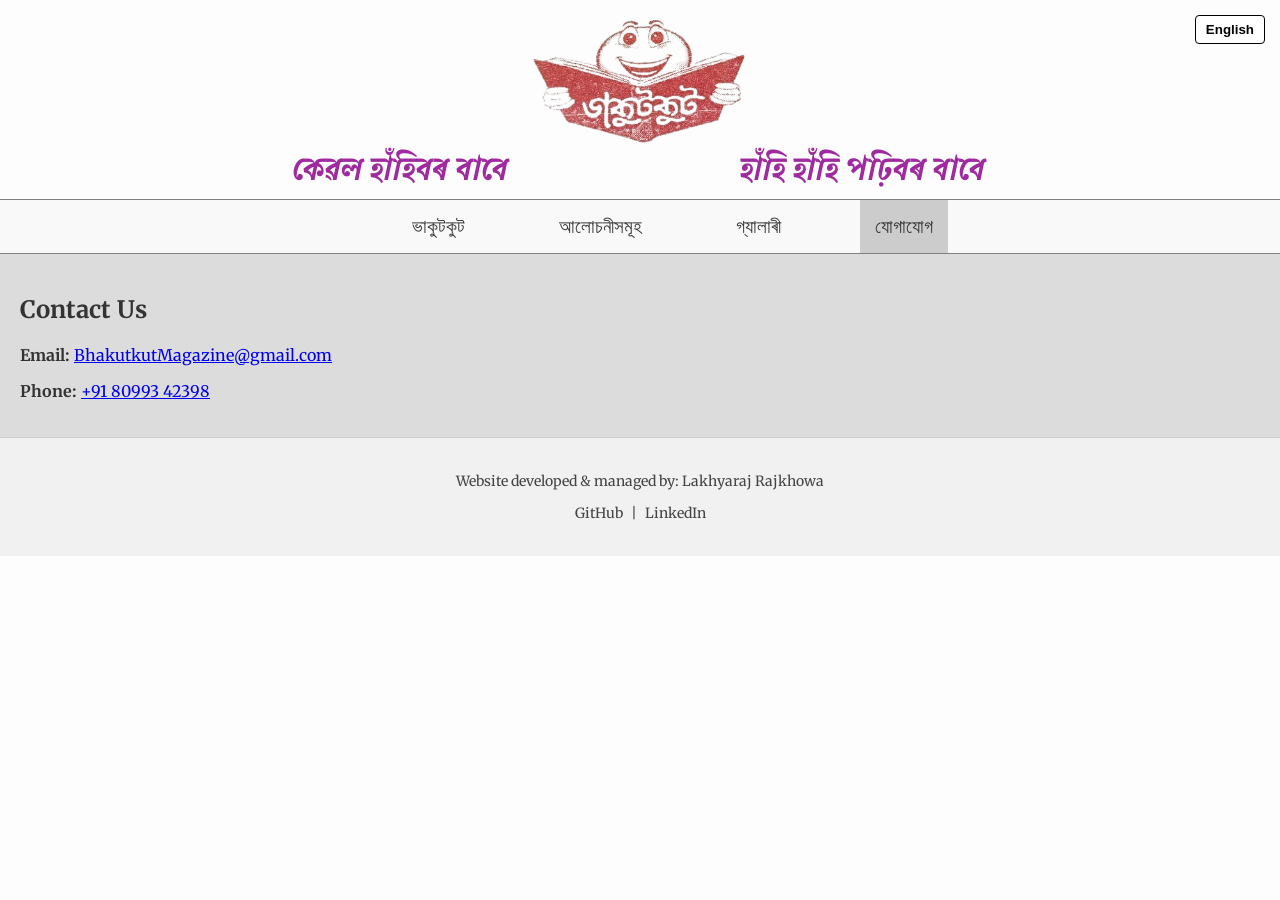
<file: contact.html>
<!DOCTYPE html>
<html lang="as">

<head>
  <meta charset="UTF-8">
  <meta name="viewport" content="width=device-width, initial-scale=1.0">
  <title>Bhakutkut</title>

  <meta name="description" content="ভাকুটকুট - অসমৰ একমাত্ৰ হাস্য-ব্যংগ বাৰ্তালোচনী | Bhakutkut - Assam's only satirical magazine since 1993." />
  <meta name="keywords" content="ভাকুটকুট, হাস্য, ব্যংগ, অসম, ব্যংগ পত্রিকা, Assamese satire, Assamese magazine, Bhakutkut, Assam literature" />
  <meta name="author" content="ভাকুটকুট প্ৰকাশন গোষ্ঠী | Bhakutkut Publication Group" />

  <link href="https://fonts.googleapis.com/css2?family=Merriweather&display=swap" rel="stylesheet">
  <link href="https://fonts.googleapis.com/css2?family=Noto+Serif+Bengali&display=swap" rel="stylesheet">
  <link rel="preconnect" href="https://fonts.googleapis.com">
  <link rel="preconnect" href="https://fonts.gstatic.com" crossorigin>
  <link href="https://fonts.googleapis.com/css2?family=Galada&display=swap" rel="stylesheet">
  <link rel="stylesheet" href="style.css">
  <link rel="icon" href="assets/favicon2.png" type="image/png">

  <style src="style.css"> </style>
</head>

<body>
  <header>
    <button id="language-toggle">English</button>

    <div class="logo-container">
      <img src="assets/logo.png" alt="ভাকুটকুট Logo" class="logo">
    </div>

    <div class="tagline">
      <p data-as="কেৱল হাঁহিবৰ বাবে" data-en="কেৱল হাঁহিবৰ বাবে">কেৱল হাঁহিবৰ বাবে</p>
      <p data-as="হাঁহি হাঁহি পঢ়িবৰ বাবে" data-en="হাঁহি হাঁহি পঢ়িবৰ বাবে">হাঁহি হাঁহি পঢ়িবৰ বাবে</p>
    </div>
  </header>

  <nav>
    <a href="index.html" data-as="ভাকুটকুট" data-en="About">ভাকুটকুট</a>
    <a href="publications.html" data-as="আলোচনীসমূহ" data-en="Publications">আলোচনীসমূহ</a>
    <a href="gallery.html" data-as="গ্যালাৰী" data-en="Gallery">গ্যালাৰী</a>
    <a href="contact.html" data-as="যোগাযোগ" data-en="Contact">যোগাযোগ</a>
  </nav>



  <div class="container">


    <!-- <section id="contact">
      <h2 data-as="যোগাযোগ" data-en="Contact">যোগাযোগ</h2>
      <p data-as="আপুনি যদি অধিক তথ্য চাব খোজে বা যিকোনো প্ৰশ্ন থাকে, অনুগ্ৰহ কৰি ই-মেইল কৰক: "
        data-en="If you want to know more or have questions, please email: ">আপুনি যদি অধিক তথ্য চাব খোজে বা যিকোনো
        প্ৰশ্ন থাকে, অনুগ্ৰহ কৰি ই-মেইল কৰক: <strong>your-email@example.com</strong></p>
    </section> -->

    <section id="contact" class="contact-section">
  <h2>Contact Us</h2>
  <div class="contact-info">
    <p><strong>Email:</strong> <a href="mailto:BhakutkutMagazine@gmail.com">BhakutkutMagazine@gmail.com</a></p>
    <p><strong>Phone:</strong> <a href="tel:+918099342398">+91 80993 42398</a></p>
  </div>
</section>
  </div>
<footer>

    <p data-as="Website developed & managed by: Lakhyaraj Rajkhowa"
      data-en="Website developed & managed by: Lakhyaraj Rajkhowa">
      Website developed & managed by: Lakhyaraj Rajkhowa
    </p>

    <p>
      <a href="https://github.com/lakhyarajrajkhowa" target="_blank">
        <i class="fab fa-github"></i> GitHub
      </a> |
      <a href="https://in.linkedin.com/in/lakhyaraj-rajkhowa-885205292" target="_blank">
        <i class="fab fa-linkedin"></i> LinkedIn
      </a>
    </p>
  </footer>

  <script src="script.js"></script>

</body>

</html>
</file>
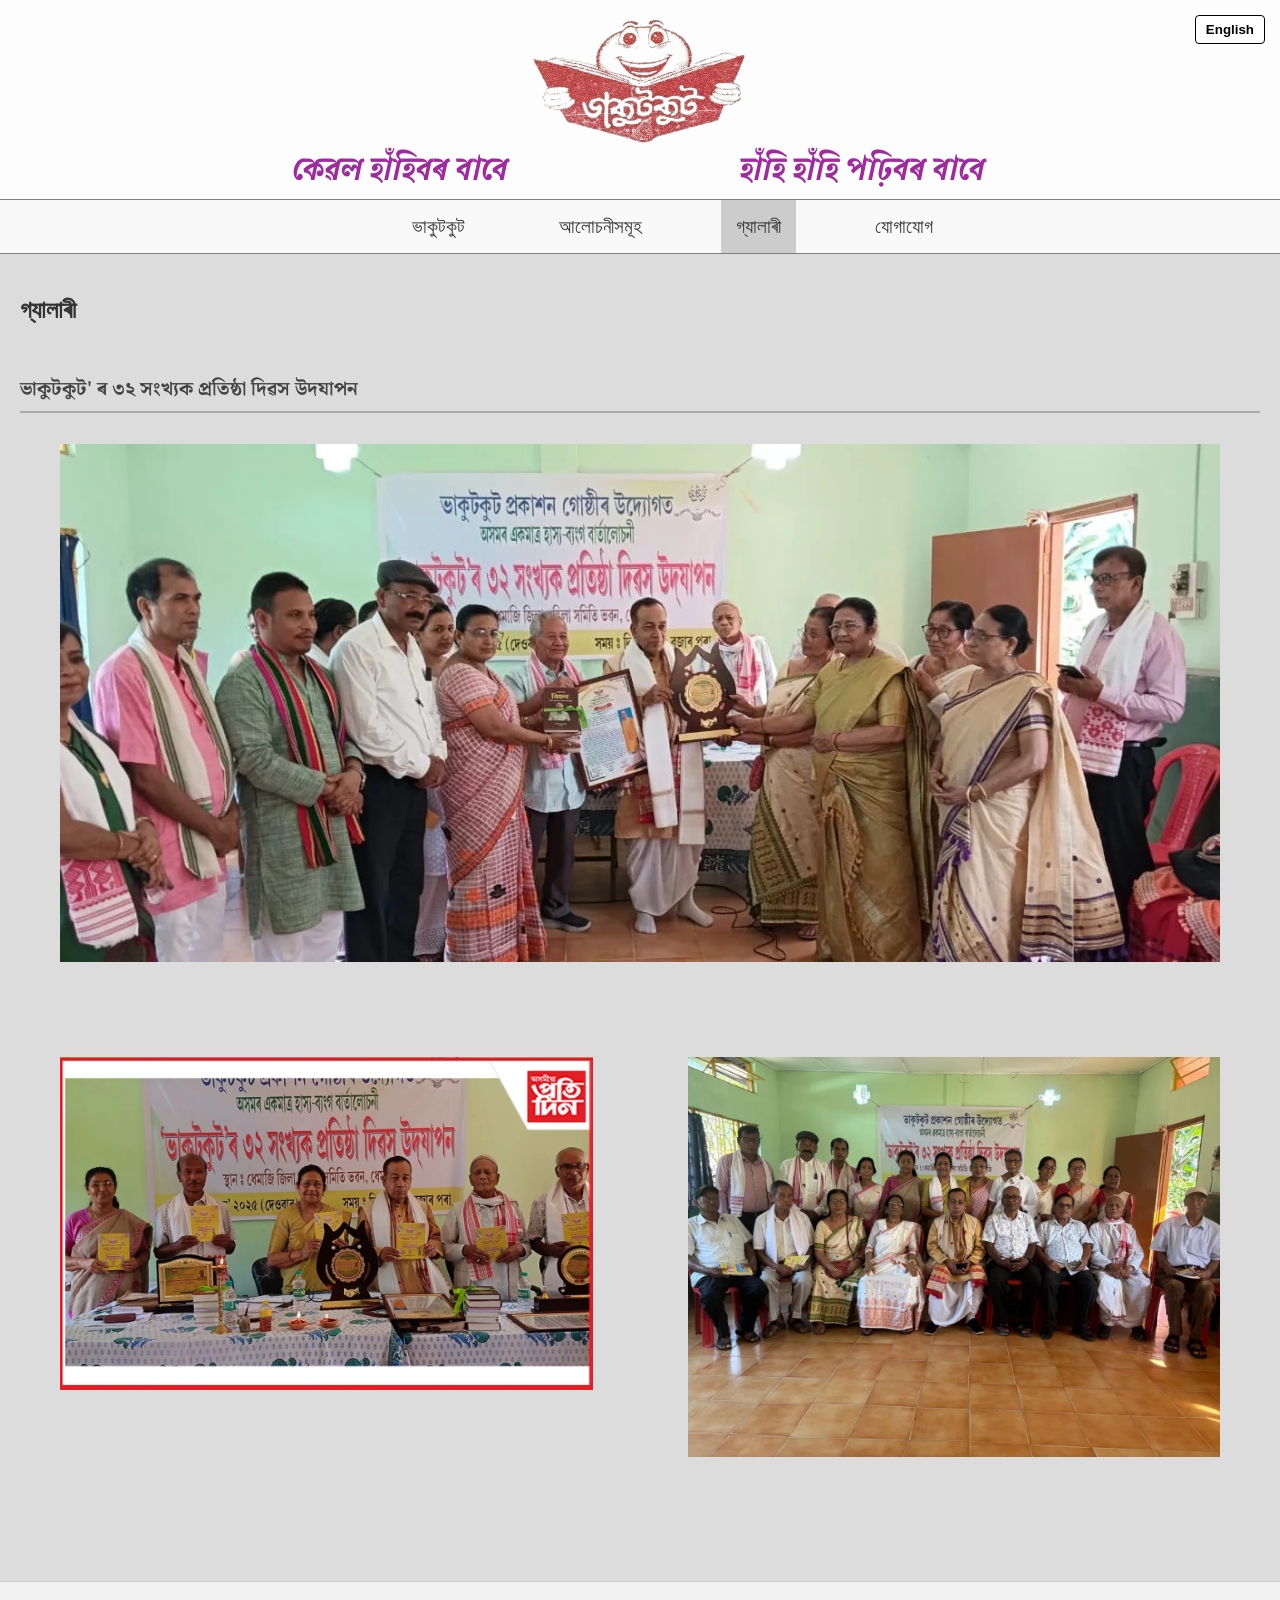
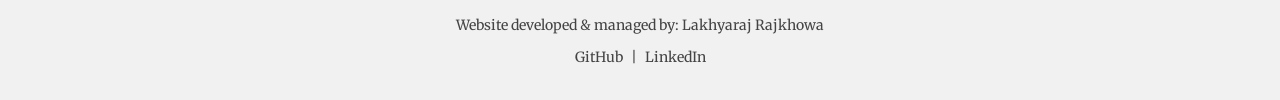
<file: gallery.html>
<!DOCTYPE html>
<html lang="as">

<head>
  <meta charset="UTF-8">
  <meta name="viewport" content="width=device-width, initial-scale=1.0">
  <title>Bhakutkut</title>

  <meta name="description"
    content="ভাকুটকুট - অসমৰ একমাত্ৰ হাস্য-ব্যংগ বাৰ্তালোচনী | Bhakutkut - Assam's only satirical magazine since 1993." />
  <meta name="keywords"
    content="ভাকুটকুট, হাস্য, ব্যংগ, অসম, ব্যংগ পত্রিকা, Assamese satire, Assamese magazine, Bhakutkut, Assam literature" />
  <meta name="author" content="ভাকুটকুট প্ৰকাশন গোষ্ঠী | Bhakutkut Publication Group" />

  <link href="https://fonts.googleapis.com/css2?family=Merriweather&display=swap" rel="stylesheet">
  <link href="https://fonts.googleapis.com/css2?family=Noto+Serif+Bengali&display=swap" rel="stylesheet">
  <link rel="preconnect" href="https://fonts.googleapis.com">
  <link rel="preconnect" href="https://fonts.gstatic.com" crossorigin>
  <link href="https://fonts.googleapis.com/css2?family=Galada&display=swap" rel="stylesheet">
  <link rel="stylesheet" href="style.css">
  <link rel="icon" href="assets/favicon2.png" type="image/png">

  <style src="style.css"> </style>

</head>

<body>
  <header>
    <button id="language-toggle">English</button>

    <div class="logo-container">
      <img src="assets/logo.png" alt="ভাকুটকুট Logo" class="logo">
    </div>

    <div class="tagline">
      <p data-as="কেৱল হাঁহিবৰ বাবে" data-en="কেৱল হাঁহিবৰ বাবে">কেৱল হাঁহিবৰ বাবে</p>
      <p data-as="হাঁহি হাঁহি পঢ়িবৰ বাবে" data-en="হাঁহি হাঁহি পঢ়িবৰ বাবে">হাঁহি হাঁহি পঢ়িবৰ বাবে</p>
    </div>
  </header>

  <nav>
    <a href="index.html" data-as="ভাকুটকুট" data-en="About">ভাকুটকুট </a>
    <a href="publications.html" data-as="আলোচনীসমূহ" data-en="Publications">আলোচনীসমূহ</a>
    <a href="gallery.html" data-as="গ্যালাৰী" data-en="Gallery">গ্যালাৰী</a>
    <a href="contact.html" data-as="যোগাযোগ" data-en="Contact">যোগাযোগ</a>
  </nav>



  <div class="container">
    <section id="gallery">
      <h2 data-as="গ্যালাৰী" data-en="Gallery">গ্যালাৰী</h2>
      <div class="gallery-grid">

        <div class="gallery-group">
          <h3 class="gallery-group-title" data-as="ভাকুটকুট' ৰ ৩২ সংখ্যক প্রতিষ্ঠা দিৱস উদযাপন"
            data-en="Bhakutkut's 32nd Foundation Day Celebration">
            ভাকুটকুটৰ ৩২তম প্ৰতিষ্ঠা দিৱস উদযাপন
          </h3>
          <div class="gallery-group-grid">
            <figure class="gallery-item gallery-item--featured">
              <img src="assets/gallery/Bhakutkut's 32nd Foundation Day Celebration_1.jpg"
                alt="32nd Foundation Day Celebration">
              <figcaption class="image-caption"></figcaption>
            </figure>
            <figure class="gallery-item">
              <img src="assets/gallery/Bhakutkut's 32nd Foundation Day Celebration_2.jpg"
                alt="32nd Foundation Day Celebration">
              <figcaption class="image-caption"></figcaption>
            </figure>
            <figure class="gallery-item">
              <img src="assets/gallery/Bhakutkut's 32nd Foundation Day Celebration_3.jpg"
                alt="32nd Foundation Day Celebration">
              <figcaption class="image-caption"></figcaption>
            </figure>
          </div>
        </div>


      </div>
  </div>

  <footer>

    <p data-as="Website developed & managed by: Lakhyaraj Rajkhowa"
      data-en="Website developed & managed by: Lakhyaraj Rajkhowa">
      Website developed & managed by: Lakhyaraj Rajkhowa
    </p>

    <p>
      <a href="https://github.com/lakhyarajrajkhowa" target="_blank">
        <i class="fab fa-github"></i> GitHub
      </a> |
      <a href="https://in.linkedin.com/in/lakhyaraj-rajkhowa-885205292" target="_blank">
        <i class="fab fa-linkedin"></i> LinkedIn
      </a>
    </p>
  </footer>

  <script src="script.js"></script>

</body>

</html>
</file>
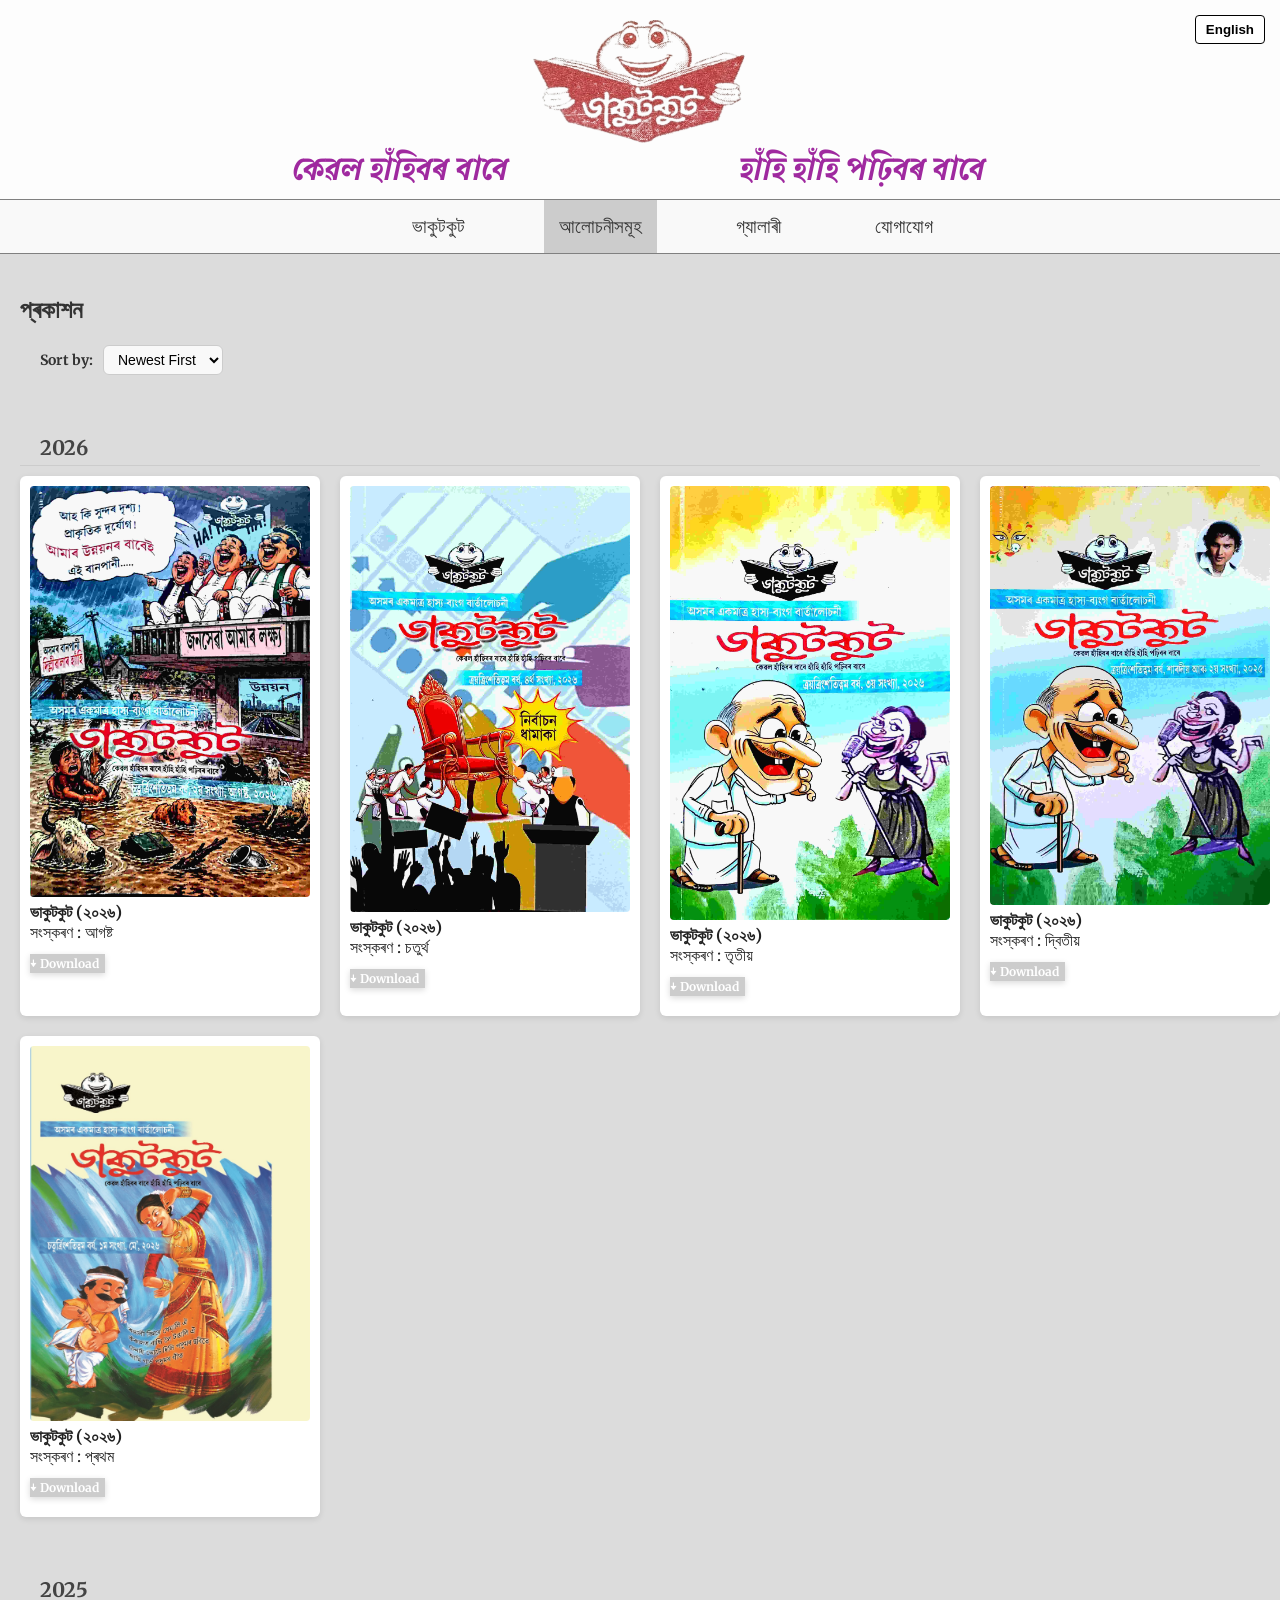
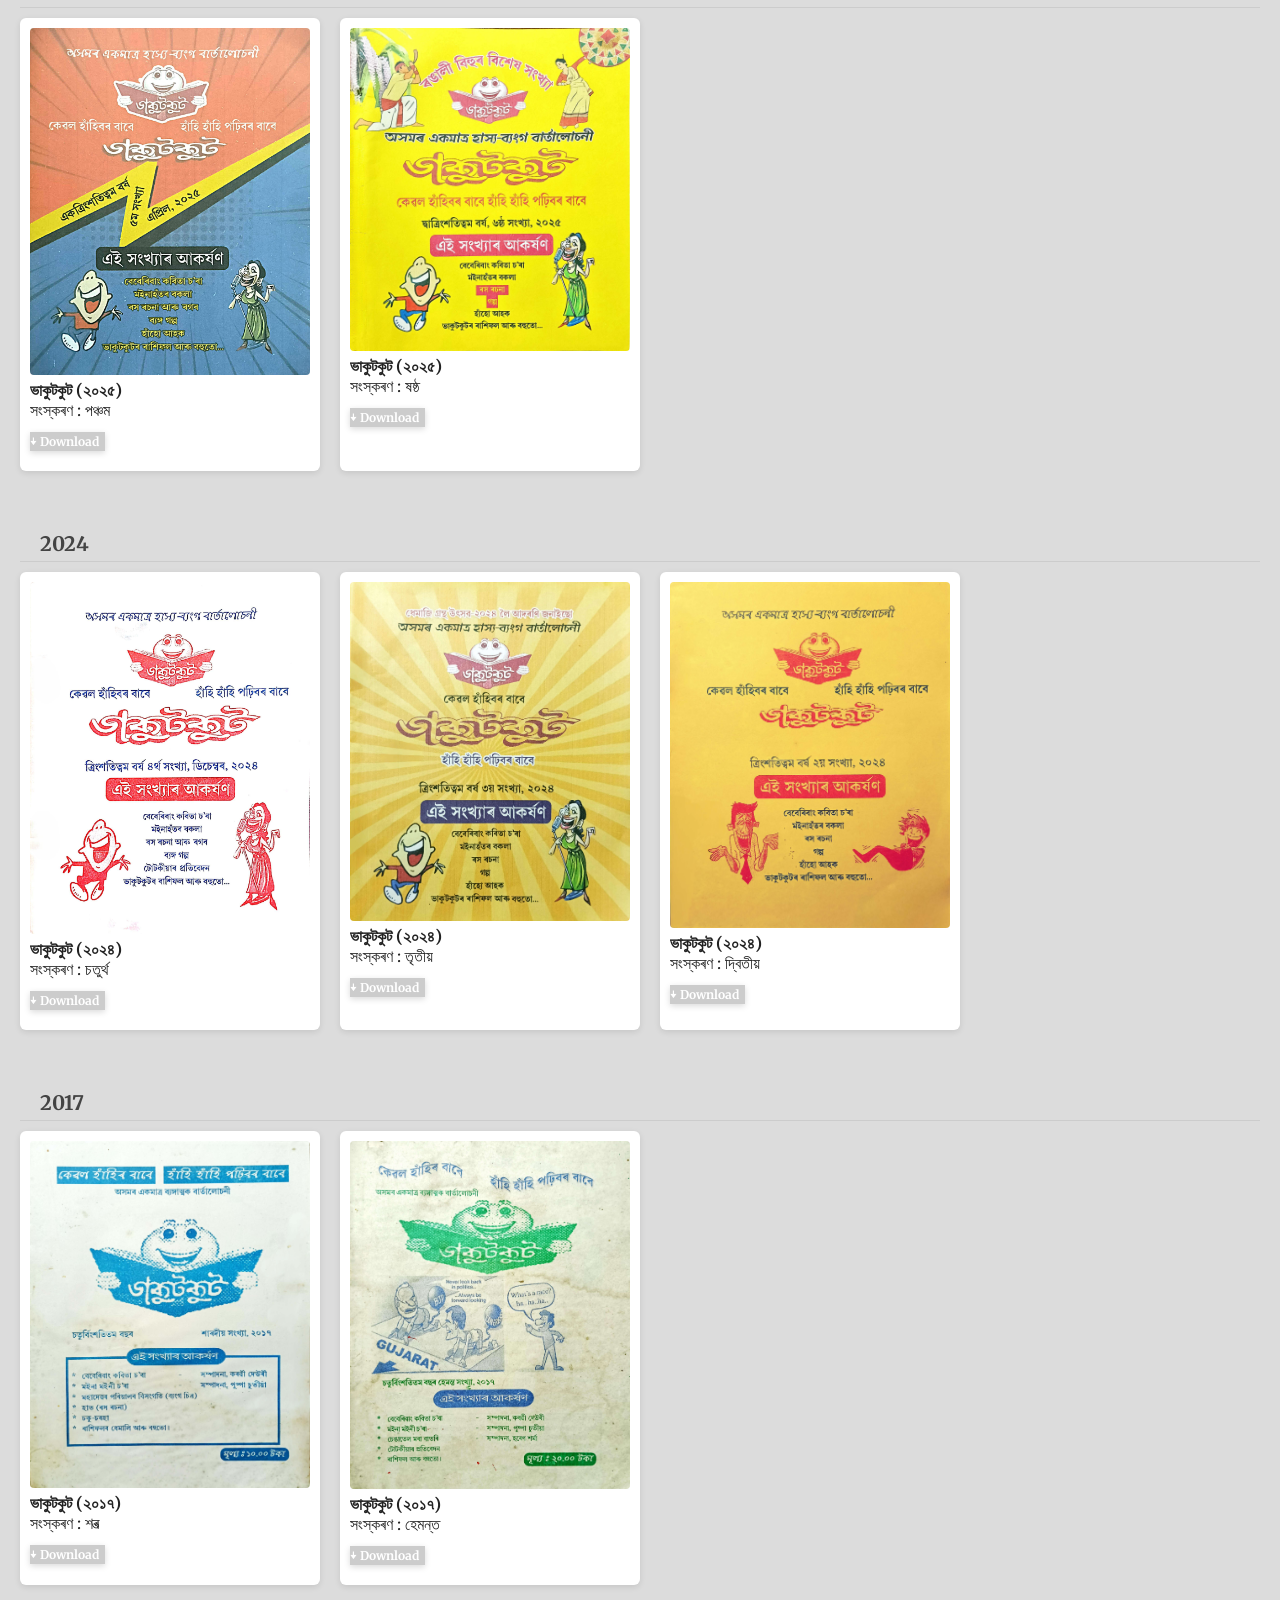
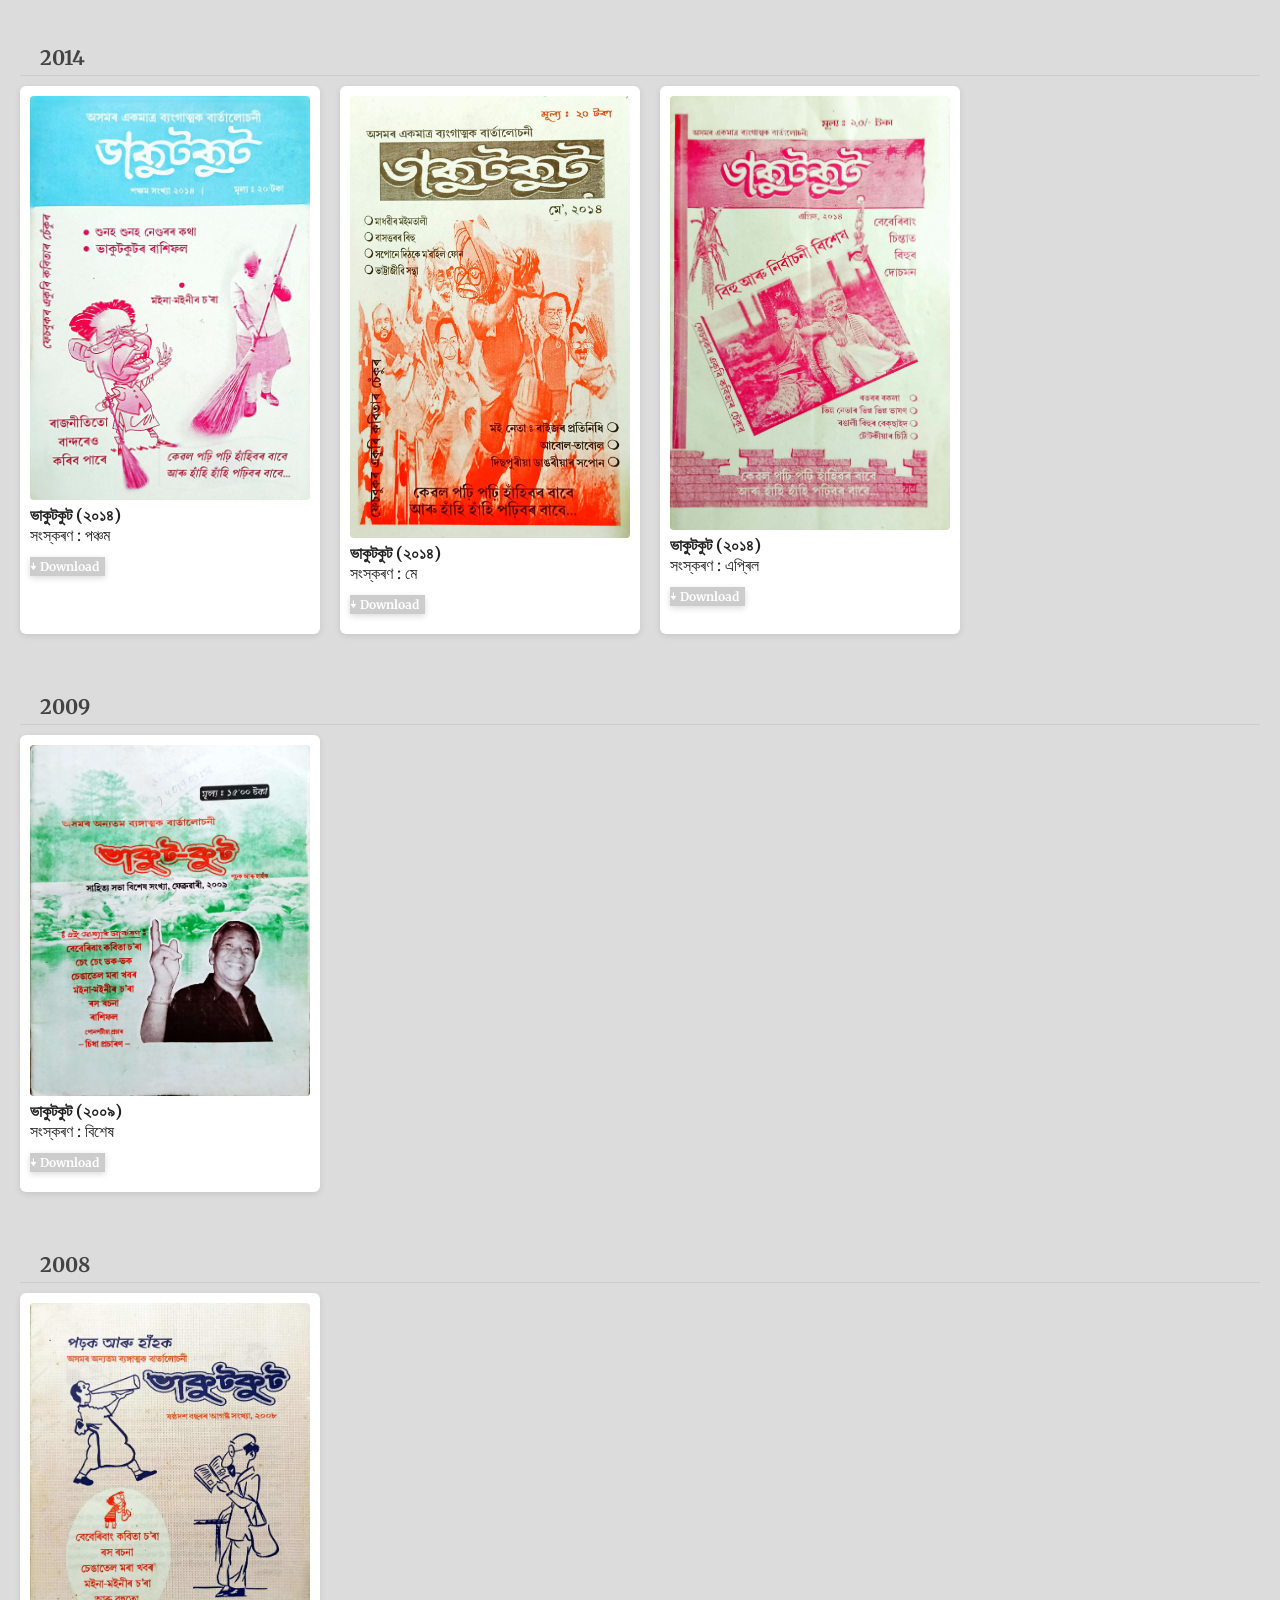
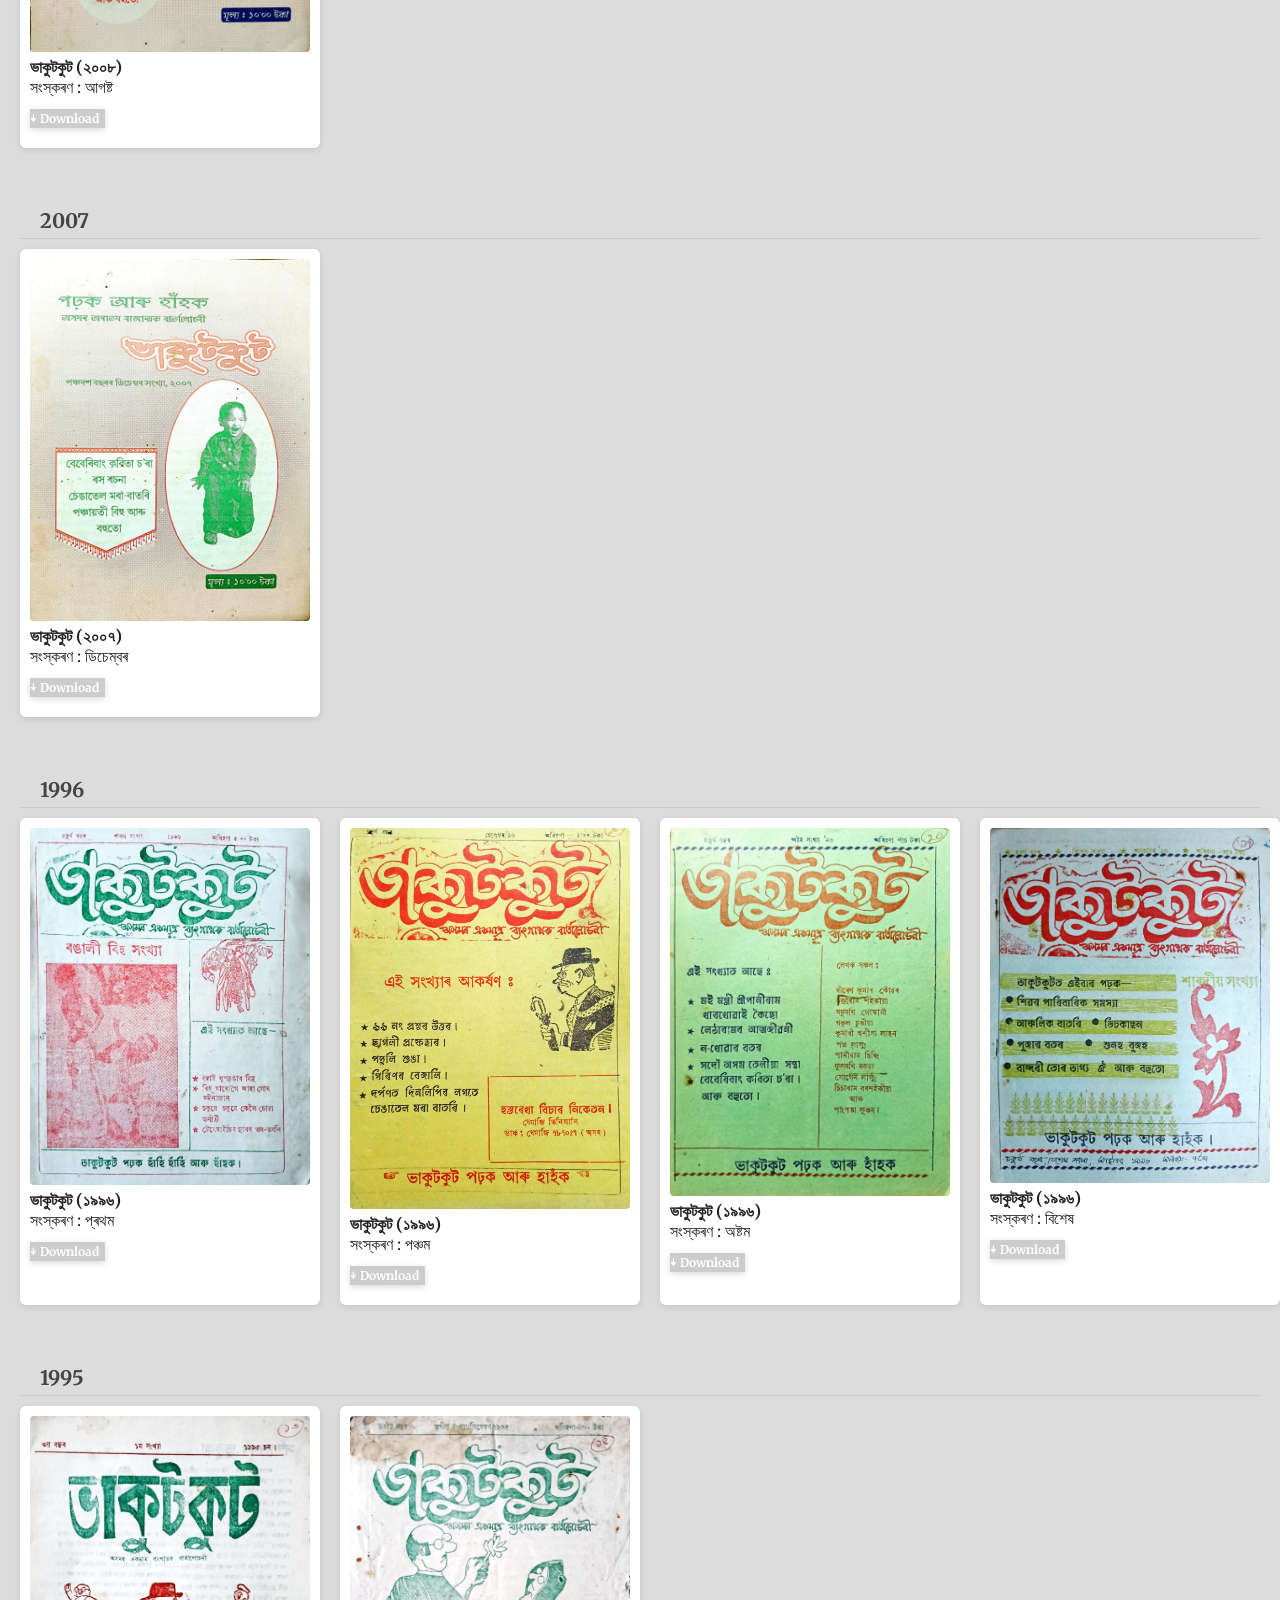
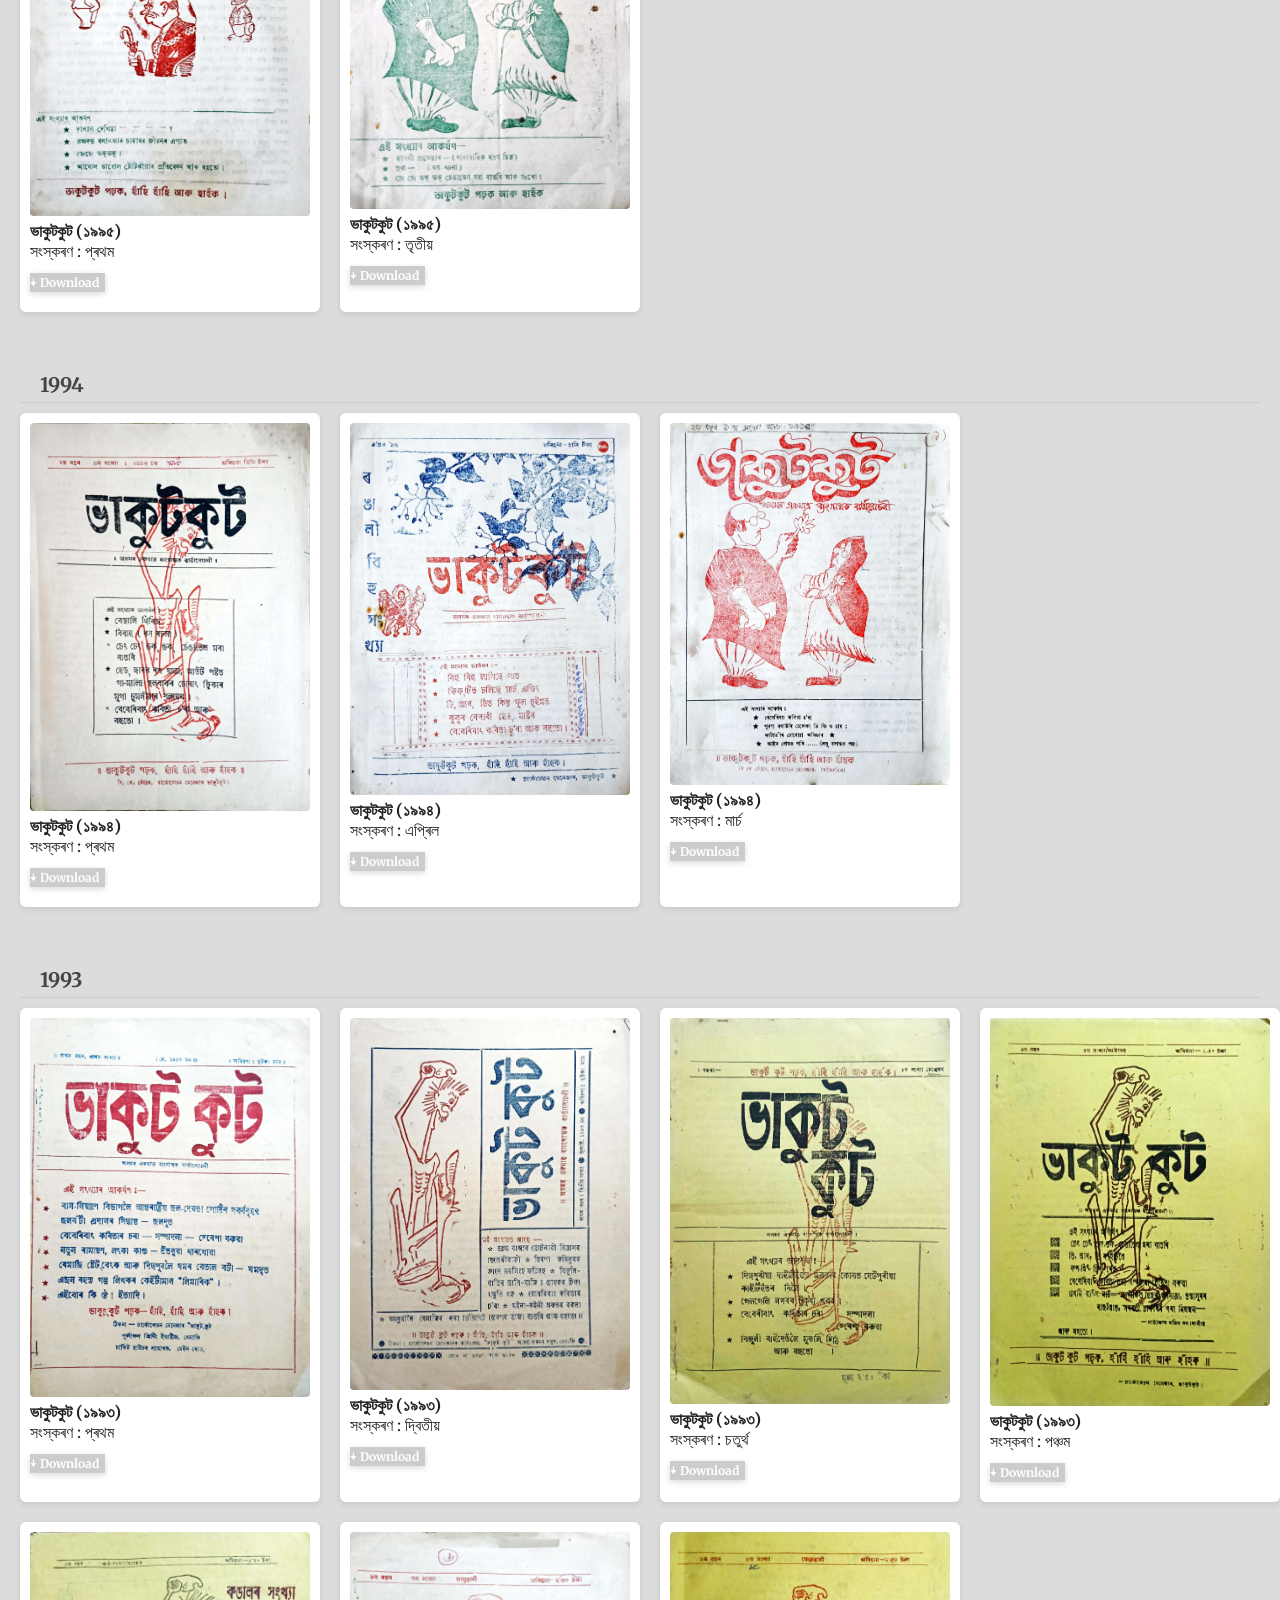
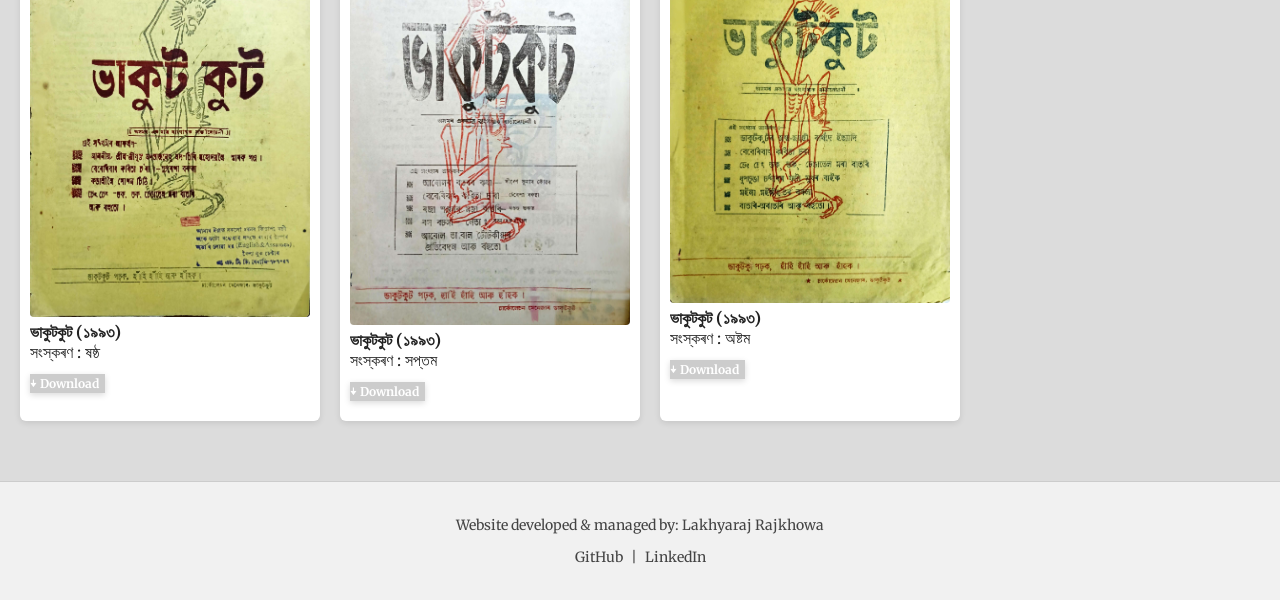
<file: publications.html>
<!DOCTYPE html>
<html lang="as">

<head>
    <meta charset="UTF-8">
    <meta name="viewport" content="width=device-width, initial-scale=1.0">
    <title>Bhakutkut</title>

    <meta name="description" content="ভাকুটকুট - অসমৰ একমাত্ৰ হাস্য-ব্যংগ বাৰ্তালোচনী | Bhakutkut - Assam's only satirical magazine since 1993." />
    <meta name="keywords" content="ভাকুটকুট, হাস্য, ব্যংগ, অসম, ব্যংগ পত্রিকা, Assamese satire, Assamese magazine, Bhakutkut, Assam literature" />
    <meta name="author" content="ভাকুটকুট প্ৰকাশন গোষ্ঠী | Bhakutkut Publication Group" />

    <link href="https://fonts.googleapis.com/css2?family=Merriweather&display=swap" rel="stylesheet">
    <link href="https://fonts.googleapis.com/css2?family=Noto+Serif+Bengali&display=swap" rel="stylesheet">
    <link href="https://fonts.googleapis.com/css2?family=Galada&display=swap" rel="stylesheet">
    <link rel="stylesheet" href="style.css">
    <link rel="icon" href="assets/favicon2.png" type="image/png">

</head>

<body>
    <header>
        <button id="language-toggle">English</button>
        <div class="logo-container">
            <img src="assets/logo.png" alt="ভাকুটকুট Logo" class="logo">
        </div>
        <div class="tagline">
            <p data-as="কেৱল হাঁহিবৰ বাবে" data-en="কেৱল হাঁহিবৰ বাবে">কেৱল হাঁহিবৰ বাবে</p>
      <p data-as="হাঁহি হাঁহি পঢ়িবৰ বাবে" data-en="হাঁহি হাঁহি পঢ়িবৰ বাবে">হাঁহি হাঁহি পঢ়িবৰ বাবে</p>
        </div>
    </header>

    <nav>
        <a href="index.html" data-as="ভাকুটকুট" data-en="About">ভাকুটকুট</a>
        <a href="publications.html" data-as="আলোচনীসমূহ" data-en="Publications">আলোচনীসমূহ</a>
        <a href="gallery.html" data-as="গ্যালাৰী" data-en="Gallery">গ্যালাৰী</a>
        <a href="contact.html" data-as="যোগাযোগ" data-en="Contact">যোগাযোগ</a>
    </nav>

    <div class="container">
        <section class="published-work">
            <h2 data-as="প্ৰকাশন" data-en="Publications">প্ৰকাশন</h2>

            <div class="sort-controls">
                <label for="sortOrder">Sort by:</label>
                <select id="sortOrder">
                    <option value="newest">Newest First</option>
                    <option value="oldest">Oldest First</option>
                </select>
            </div>

            <div id="books-container"></div>
        </section>
    </div>

   <footer>

    <p data-as="Website developed & managed by: Lakhyaraj Rajkhowa"
      data-en="Website developed & managed by: Lakhyaraj Rajkhowa">
      Website developed & managed by: Lakhyaraj Rajkhowa
    </p>

    <p>
      <a href="https://github.com/lakhyarajrajkhowa" target="_blank">
        <i class="fab fa-github"></i> GitHub
      </a> |
      <a href="https://in.linkedin.com/in/lakhyaraj-rajkhowa-885205292" target="_blank">
        <i class="fab fa-linkedin"></i> LinkedIn
      </a>
    </p>
  </footer>

    <script>
        const booksData = [
            {
                year: 2026,
                titleAS: "ভাকুটকুট (২০২৬) ",
                titleEN: "Bhakutkut (2026) ",
                editionAS: " সংস্কৰণ : আগষ্ট ",
                editionEN: " Edition : August ",
                pdf: "assets/books/Bhakutkut_aug_edition_2026.pdf",
                img: "assets/cover/Bhakutkut_aug_edition_2026.jpeg"
            },
             {
                year: 2026,
                titleAS: "ভাকুটকুট (২০২৬) ",
                titleEN: "Bhakutkut (2026) ",
                editionAS: " সংস্কৰণ : চতুৰ্থ ",
                editionEN: " Edition : Fourth ",
                pdf: "assets/books/Bhakutkut_4th_edition_2026.pdf",
                img: "assets/cover/Bhakutkut_4th_edition_2026.jpg"
            },
            {
                year: 2026,
                titleAS: "ভাকুটকুট (২০২৬) ",
                titleEN: "Bhakutkut (2026) ",
                editionAS: " সংস্কৰণ : তৃতীয় ",
                editionEN: " Edition : Third ",
                pdf: "assets/books/Bhakutkut_3rd_edition_2026.pdf",
                img: "assets/cover/Bhakutkut_3rd_edition_2026.jpg"
            },
             {
                year: 2026,
                titleAS: "ভাকুটকুট (২০২৬) ",
                titleEN: "Bhakutkut (2026) ",
                editionAS: " সংস্কৰণ : দ্বিতীয় ",
                editionEN: " Edition : Second ",
                pdf: "assets/books/Bhakutkut_2nd_edition_2026.pdf",
                img: "assets/cover/Bhakutkut_2nd_edition_2026.jpg"
            },
             {
                year: 2026,
                titleAS: "ভাকুটকুট (২০২৬) ",
                titleEN: "Bhakutkut (2026) ",
                editionAS: " সংস্কৰণ : প্ৰথম ",
                editionEN: " Edition : First ",
                pdf: "assets/books/Bhakutkut_1st_edition_2026.pdf",
                img: "assets/cover/Bhakutkut_1st_edition_2026.jpg"
            },
            {
                year: 2025,
                titleAS: "ভাকুটকুট (২০২৫) ",
                titleEN: "Bhakutkut (2025) ",
                editionAS: " সংস্কৰণ : পঞ্চম ",
                editionEN: " Edition : Fifth ",
                pdf: "assets/books/Bhakutkut_5th_edition_2025.pdf",
                img: "assets/cover/Bhakutkut_5th_edition_2025.jpg"
            },
            
            {
                year: 2025,
                titleAS: "ভাকুটকুট (২০২৫) ",
                titleEN: "Bhakutkut (2025) ",
                editionAS: " সংস্কৰণ : ষষ্ঠ ",
                editionEN: " Edition : Sixth ",
                pdf: "assets/books/Bhakutkut_6th_edition_2025.pdf",
                img: "assets/cover/Bhakutkut_6th_edition_2025.jpg"
            },
            {
                year: 2024,
                titleAS: "ভাকুটকুট (২০২৪)",
                titleEN: "Bhakutkut (2024)",
                editionAS: " সংস্কৰণ : চতুৰ্থ ",
                editionEN: " Edition : Fourth ",
                pdf: "assets/books/Bhakutkut_4th_edition_2024.pdf",
                img: "assets/cover/Bhakutkut_4th_edition_2024.jpg"
            },
             {
                year: 2024,
                titleAS: "ভাকুটকুট (২০২৪) ",
                titleEN: "Bhakutkut (2024) ",
                editionAS: " সংস্কৰণ : তৃতীয় ",
                editionEN: " Edition : Third ",
                pdf: "assets/books/Bhakutkut_3rd_edition_2024.pdf",
                img: "assets/cover/Bhakutkut_3rd_edition_2024.jpg"
            },
             {
                year: 2024,
                titleAS: "ভাকুটকুট (২০২৪) ",
                titleEN: "Bhakutkut (2024) ",
                editionAS: " সংস্কৰণ : দ্বিতীয় ",
                editionEN: " Edition : Second ",
                pdf: "assets/books/Bhakutkut_2nd_edition_2024.pdf",
                img: "assets/cover/Bhakutkut_2nd_edition_2024.jpg"
            },
            {
                year: 2017,
                titleAS: "ভাকুটকুট (২০১৭) ",
                titleEN: "Bhakutkut (2017) ",
                editionAS: " সংস্কৰণ : শৰত্‍ ",
                editionEN: " Edition : Autumn ",
                pdf: "assets/books/Bhakutkut_autumn_edition_2017.pdf",
                img: "assets/cover/Bhakutkut_autumn_edition_2017.jpg"
            },
            {
                year: 2017,
                titleAS: "ভাকুটকুট (২০১৭) ",
                titleEN: "Bhakutkut (2017) ",
                editionAS: " সংস্কৰণ : হেমন্ত ",
                editionEN: " Edition : Pre-winter ",
                pdf: "assets/books/Bhakutkut_pre-winter_edition_2017.pdf",
                img: "assets/cover/Bhakutkut_pre-winter_edition_2017.jpg"
            },
            {
                year: 2014,
                titleAS: "ভাকুটকুট (২০১৪)",
                titleEN: " Bhakutkut (2014) ",
                editionAS: " সংস্কৰণ : পঞ্চম ",
                editionEN: " Edition : Fifth ",
                pdf: "assets/books/Bhakutkut_5th_edition_2014.pdf",
                img: "assets/cover/Bhakutkut_5th_edition_2014.jpg"
            },
            {
                year: 2014,
                titleAS: "ভাকুটকুট (২০১৪)",
                titleEN: " Bhakutkut (2014) ",
                editionAS: " সংস্কৰণ : মে ",
                editionEN: " Edition : May ",
                pdf: "assets/books/Bhakutkut_may_edition_2014.pdf",
                img: "assets/cover/Bhakutkut_may_edition_2014.jpg"
            },
            {
                year: 2014,
                titleAS: "ভাকুটকুট (২০১৪)",
                titleEN: " Bhakutkut (2014) ",
                editionAS: " সংস্কৰণ : এপ্ৰিল ",
                editionEN: " Edition : April ",
                pdf: "assets/books/Bhakutkut_april_edition_2014.pdf",
                img: "assets/cover/Bhakutkut_april_edition_2014.jpg"
            },
            {
                year: 2009,
                titleAS: "ভাকুটকুট (২০০৯)",
                titleEN: " Bhakutkut (2009) ",
                editionAS: " সংস্কৰণ :  বিশেষ ",
                editionEN: " Edition : Special ",
                pdf: "assets/books/Bhakutkut_special_edition_2009.pdf",
                img: "assets/cover/Bhakutkut_special_edition_2009.jpg"
            },
            {
                year: 2008,
                titleAS: "ভাকুটকুট (২০০৮)",
                titleEN: " Bhakutkut (2008) ",
                editionAS: " সংস্কৰণ : আগষ্ট ",
                editionEN: " Edition : August ",
                pdf: "assets/books/Bhakutkut_aug_edition_2008.pdf",
                img: "assets/cover/Bhakutkut_aug_edition_2008.jpg"
            },
            {
                year: 2007,
                titleAS: "ভাকুটকুট (২০০৭)",
                titleEN: " Bhakutkut (2007) ",
                editionAS: " সংস্কৰণ : ডিচেম্বৰ ",
                editionEN: " Edition : December ",
                pdf: "assets/books/Bhakutkut_dec_edition_2007.pdf",
                img: "assets/cover/Bhakutkut_dec_edition_2007.jpg"
            },
             {
                year: 1996,
                titleAS: "ভাকুটকুট (১৯৯৬)",
                titleEN: " Bhakutkut (1996) ",
                editionAS: " সংস্কৰণ : প্ৰথম ",
                editionEN: " Edition : First ",
                pdf: "assets/books/Bhakutkut_1st_edition_1996.pdf",
                img: "assets/cover/Bhakutkut_1st_edition_1996.jpg"
            },
            {
                year: 1996,
                titleAS: "ভাকুটকুট (১৯৯৬)",
                titleEN: " Bhakutkut (1996) ",
                editionAS: " সংস্কৰণ : পঞ্চম ",
                editionEN: " Edition : Fifth ",
                pdf: "assets/books/Bhakutkut_5th_edition_1996.pdf",
                img: "assets/cover/Bhakutkut_5th_edition_1996.jpg"
            },
            {
                year: 1996,
                titleAS: "ভাকুটকুট (১৯৯৬)",
                titleEN: " Bhakutkut (1996) ",
                editionAS: " সংস্কৰণ : অষ্টম  ",
                editionEN: " Edition : Eight ",
                pdf: "assets/books/Bhakutkut_8th_edition_1996.pdf",
                img: "assets/cover/Bhakutkut_8th_edition_1996.jpg"
            },
            {
                year: 1996,
                titleAS: "ভাকুটকুট (১৯৯৬)",
                titleEN: " Bhakutkut (1996) ",
                editionAS: " সংস্কৰণ : বিশেষ  ",
                editionEN: " Edition : Special ",
                pdf: "assets/books/Bhakutkut_special_edition_1996.pdf",
                img: "assets/cover/Bhakutkut_special_edition_1996.jpg"
            },
            {
                year: 1995,
                titleAS: "ভাকুটকুট (১৯৯৫)",
                titleEN: " Bhakutkut (1995) ",
                editionAS: " সংস্কৰণ :  প্ৰথম ",
                editionEN: " Edition : First ",
                pdf: "assets/books/Bhakutkut_1st_edition_1995.pdf",
                img: "assets/cover/Bhakutkut_1st_edition_1995.jpg"
            },
            {
                year: 1995,
                titleAS: "ভাকুটকুট (১৯৯৫)",
                titleEN: " Bhakutkut (1995) ",
                editionAS: " সংস্কৰণ :  তৃতীয় ",
                editionEN: " Edition : Third ",
                pdf: "assets/books/Bhakutkut_3rd_edition_1995.pdf",
                img: "assets/cover/Bhakutkut_3rd_edition_1995.jpg"
            },
             {
                year: 1994,
                titleAS: "ভাকুটকুট (১৯৯৪)",
                titleEN: " Bhakutkut (1994) ",
                editionAS: " সংস্কৰণ :  প্ৰথম ",
                editionEN: " Edition : First ",
                pdf: "assets/books/Bhakutkut_1st_edition_1994.pdf",
                img: "assets/cover/Bhakutkut_1st_edition_1994.jpg"
            },
            {
                year: 1994,
                titleAS: "ভাকুটকুট (১৯৯৪)",
                titleEN: " Bhakutkut (1994) ",
                editionAS: " সংস্কৰণ : এপ্ৰিল ",
                editionEN: " Edition : April ",
                pdf: "assets/books/Bhakutkut_april_edition_1994.pdf",
                img: "assets/cover/Bhakutkut_april_edition_1994.jpg"
            },
            {
                year: 1994,
                titleAS: "ভাকুটকুট (১৯৯৪)",
                titleEN: " Bhakutkut (1994) ",
                editionAS: " সংস্কৰণ :  মাৰ্চ ",
                editionEN: " Edition : March ",
                pdf: "assets/books/Bhakutkut_march_edition_1994.pdf",
                img: "assets/cover/Bhakutkut_march_edition_1994.jpg"
            },
             {
                year: 1993,
                titleAS: "ভাকুটকুট (১৯৯৩)",
                titleEN: " Bhakutkut (1993) ",
                editionAS: " সংস্কৰণ :  প্ৰথম ",
                editionEN: " Edition : First ",
                pdf: "assets/books/Bhakutkut_1st_edition_1993.pdf",
                img: "assets/cover/Bhakutkut_1st_edition_1993.jpg"
            },
            {
                year: 1993,
                titleAS: "ভাকুটকুট (১৯৯৩)",
                titleEN: " Bhakutkut (1993) ",
                editionAS: " সংস্কৰণ :  দ্বিতীয় ",
                editionEN: " Edition : Second ",
                pdf: "assets/books/Bhakutkut_2nd_edition_1993.pdf",
                img: "assets/cover/Bhakutkut_2nd_edition_1993.jpg"
            },
            {
                year: 1993,
                titleAS: "ভাকুটকুট (১৯৯৩)",
                titleEN: " Bhakutkut (1993) ",
                editionAS: " সংস্কৰণ :  চতুৰ্থ ",
                editionEN: " Edition : Fourth ",
                pdf: "assets/books/Bhakutkut_4th_edition_1993.pdf",
                img: "assets/cover/Bhakutkut_4th_edition_1993.jpg"
            },
            {
                year: 1993,
                titleAS: "ভাকুটকুট (১৯৯৩)",
                titleEN: " Bhakutkut (1993) ",
                editionAS: " সংস্কৰণ :  পঞ্চম ",
                editionEN: " Edition : Fifth ",
                pdf: "assets/books/Bhakutkut_5th_edition_1993.pdf",
                img: "assets/cover/Bhakutkut_5th_edition_1993.jpg"
            },
             {
                year: 1993,
                titleAS: "ভাকুটকুট (১৯৯৩)",
                titleEN: " Bhakutkut (1993) ",
                editionAS: " সংস্কৰণ :  ষষ্ঠ ",
                editionEN: " Edition : Sixth ",
                pdf: "assets/books/Bhakutkut_6th_edition_1993.pdf",
                img: "assets/cover/Bhakutkut_6th_edition_1993.jpg"
            },
             {
                year: 1993,
                titleAS: "ভাকুটকুট (১৯৯৩)",
                titleEN: " Bhakutkut (1993) ",
                editionAS: " সংস্কৰণ :  সপ্তম ",
                editionEN: " Edition : Seventh ",
                pdf: "assets/books/Bhakutkut_7th_edition_1993.pdf",
                img: "assets/cover/Bhakutkut_7th_edition_1993.jpg"
            },
            {
                year: 1993,
                titleAS: "ভাকুটকুট (১৯৯৩)",
                titleEN: " Bhakutkut (1993) ",
                editionAS: " সংস্কৰণ :  অষ্টম ",
                editionEN: " Edition : Eight ",
                pdf: "assets/books/Bhakutkut_8th_edition_1993.pdf",
                img: "assets/cover/Bhakutkut_8th_edition_1993.jpg"
            },
            
            
        ];
        function renderBooks(sortOrder = "newest") {
            const container = document.getElementById("books-container");
            container.innerHTML = "";

            const grouped = {};
            booksData.forEach(book => {
                if (!grouped[book.year]) grouped[book.year] = [];
                grouped[book.year].push(book);
            });

            const sortedYears = Object.keys(grouped)
                .map(Number)
                .sort((a, b) => sortOrder === "oldest" ? a - b : b - a);

            sortedYears.forEach(year => {
                const yearSection = document.createElement("div");
                yearSection.className = "year-section";
                yearSection.innerHTML = `<h3>${year}</h3><div class="books-grid"></div>`;

                grouped[year].forEach(book => {
                    const card = document.createElement("div");
                    card.className = "book-card";
                    card.innerHTML = `
            <a href="${book.pdf}" target="_blank" class="btn preview">
              <span class="preview-icon">
                <svg xmlns="http://www.w3.org/2000/svg" height="30" viewBox="0 0 24 24" fill="rgba(0,0,0,0.4)">
                  <path d="M12 4.5C7.305 4.5 3.243 7.61 1.5 12c1.743 4.39 5.805 7.5 10.5 7.5s8.757-3.11 10.5-7.5C20.757 7.61 16.695 4.5 12 4.5zm0 12a4.5 4.5 0 1 1 0-9 4.5 4.5 0 0 1 0 9zm0-7.5a3 3 0 1 0 0 6 3 3 0 0 0 0-6z"/>
                </svg>
              </span>
              <img src="${book.img}" loading="lazy" alt="Book Cover">
            </a>
            <div class="book-title">
              <b><span class="book-subtitle" data-as="${book.titleAS}" data-en="${book.titleEN}">${book.titleAS}</span></b><br>
             <span class="book-edition" data-as="${book.editionAS}" data-en="${book.editionEN}">${book.editionAS}</span>
              </div>
            <div class="book-buttons">
              <a href="${book.pdf}" download class="btn download">⬇ Download</a>
            </div>
          `;
                    yearSection.querySelector(".books-grid").appendChild(card);
                });

                container.appendChild(yearSection);
            });

            updateLanguage();
        }

        function updateLanguage() {
            const lang = document.documentElement.lang;
            document.querySelectorAll("[data-as]").forEach(el => {
                el.textContent = lang === "as" ? el.dataset.as : el.dataset.en;
            });

            document.getElementById("language-toggle").textContent =
                lang === "as" ? "English" : "অসমীয়া";
        }

        document.getElementById("language-toggle").addEventListener("click", () => {
            const currentLang = document.documentElement.lang;
            const newLang = currentLang === "as" ? "en" : "as";
            document.documentElement.lang = newLang;
            localStorage.setItem("preferredLang", newLang);
            updateLanguage();
        });

        document.getElementById("sortOrder").addEventListener("change", e => {
            renderBooks(e.target.value);
        });

        // Set preferred language if stored
        const savedLang = localStorage.getItem("preferredLang");
        if (savedLang) {
            document.documentElement.lang = savedLang;
        }

        updateLanguage();
        renderBooks();

        // Highlight active nav item
        const currentPage = location.pathname.split("/").pop();
        document.querySelectorAll("nav a").forEach(link => {
            const href = link.getAttribute("href");
            if (href === currentPage || (href === "index.html" && currentPage === "")) {
                link.classList.add("active");
            }
        });
    </script>
</body>

</html>
</file>
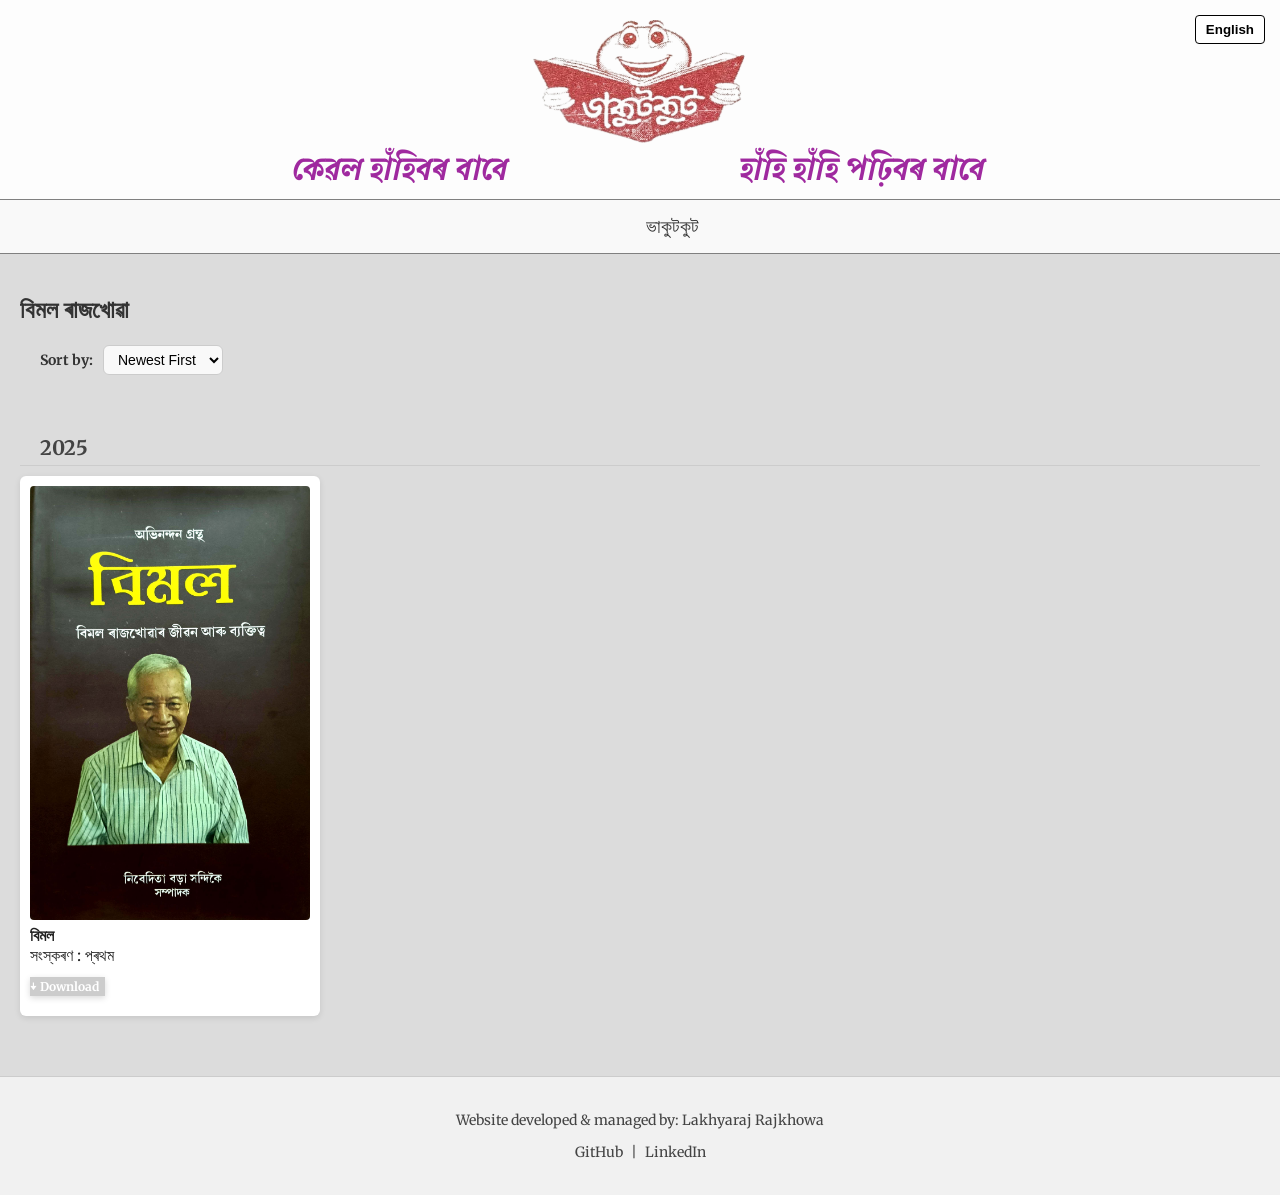
<file: members/Bimal_Rajkhowa/bimal_rajkhowa.html>
<!DOCTYPE html>
<html lang="as">

<head>
    <meta charset="UTF-8">
    <meta name="viewport" content="width=device-width, initial-scale=1.0">
    <title>Bhakutkut</title>

    <meta name="description" content="ভাকুটকুট - অসমৰ একমাত্ৰ হাস্য-ব্যংগ বাৰ্তালোচনী | Bhakutkut - Assam's only satirical magazine since 1993." />
    <meta name="keywords" content="ভাকুটকুট, হাস্য, ব্যংগ, অসম, ব্যংগ পত্রিকা, Assamese satire, Assamese magazine, Bhakutkut, Assam literature" />
    <meta name="author" content="ভাকুটকুট প্ৰকাশন গোষ্ঠী | Bhakutkut Publication Group" />

    <link href="https://fonts.googleapis.com/css2?family=Merriweather&display=swap" rel="stylesheet">
    <link href="https://fonts.googleapis.com/css2?family=Noto+Serif+Bengali&display=swap" rel="stylesheet">
    <link href="https://fonts.googleapis.com/css2?family=Galada&display=swap" rel="stylesheet">
    <link rel="stylesheet" href="../../style.css">
    <link rel="icon" href="assets/favicon2.png" type="image/png">

</head>

<body>
    <header>
        <button id="language-toggle">English</button>
        <div class="logo-container">
            <img src="../../assets/logo.png" alt="ভাকুটকুট Logo" class="logo">
        </div>
        <div class="tagline">
            <p data-as="কেৱল হাঁহিবৰ বাবে" data-en="কেৱল হাঁহিবৰ বাবে">কেৱল হাঁহিবৰ বাবে</p>
      <p data-as="হাঁহি হাঁহি পঢ়িবৰ বাবে" data-en="হাঁহি হাঁহি পঢ়িবৰ বাবে">হাঁহি হাঁহি পঢ়িবৰ বাবে</p>
        </div>
    </header>

    <nav>
        <a href="../../index.html" data-as="ভাকুটকুট" data-en="Bhakutkut">ভাকুটকুট</a>
        
    </nav>

    <div class="container">
        <section class="published-work">
            <h2 data-as="বিমল ৰাজখোৱা" data-en="Bimal Rajkhowa">বিমল ৰাজখোৱা</h2>

            <div class="sort-controls">
                <label for="sortOrder">Sort by:</label>
                <select id="sortOrder">
                    <option value="newest">Newest First</option>
                    <option value="oldest">Oldest First</option>
                </select>
            </div>

            <div id="books-container"></div>
        </section>
    </div>

   <footer>

    <p data-as="Website developed & managed by: Lakhyaraj Rajkhowa"
      data-en="Website developed & managed by: Lakhyaraj Rajkhowa">
      Website developed & managed by: Lakhyaraj Rajkhowa
    </p>

    <p>
      <a href="https://github.com/lakhyarajrajkhowa" target="_blank">
        <i class="fab fa-github"></i> GitHub
      </a> |
      <a href="https://in.linkedin.com/in/lakhyaraj-rajkhowa-885205292" target="_blank">
        <i class="fab fa-linkedin"></i> LinkedIn
      </a>
    </p>
  </footer>

    <script>
        const booksData = [
            {
                year: 2025,
                titleAS: "বিমল",
                titleEN: "Bimal",
                editionAS: " সংস্কৰণ : প্ৰথম ",
                editionEN: " Edition : First ",
                pdf: "assets/books/bimal_1st_edition_2025.pdf",
                img: "assets/cover/bimal_1st_edition_2025.jpg"
            },
            
            
        ];
        function renderBooks(sortOrder = "newest") {
            const container = document.getElementById("books-container");
            container.innerHTML = "";

            const grouped = {};
            booksData.forEach(book => {
                if (!grouped[book.year]) grouped[book.year] = [];
                grouped[book.year].push(book);
            });

            const sortedYears = Object.keys(grouped)
                .map(Number)
                .sort((a, b) => sortOrder === "oldest" ? a - b : b - a);

            sortedYears.forEach(year => {
                const yearSection = document.createElement("div");
                yearSection.className = "year-section";
                yearSection.innerHTML = `<h3>${year}</h3><div class="books-grid"></div>`;

                grouped[year].forEach(book => {
                    const card = document.createElement("div");
                    card.className = "book-card";
                    card.innerHTML = `
            <a href="${book.pdf}" target="_blank" class="btn preview">
              <span class="preview-icon">
                <svg xmlns="http://www.w3.org/2000/svg" height="30" viewBox="0 0 24 24" fill="rgba(0,0,0,0.4)">
                  <path d="M12 4.5C7.305 4.5 3.243 7.61 1.5 12c1.743 4.39 5.805 7.5 10.5 7.5s8.757-3.11 10.5-7.5C20.757 7.61 16.695 4.5 12 4.5zm0 12a4.5 4.5 0 1 1 0-9 4.5 4.5 0 0 1 0 9zm0-7.5a3 3 0 1 0 0 6 3 3 0 0 0 0-6z"/>
                </svg>
              </span>
              <img src="${book.img}" loading="lazy" alt="Book Cover">
            </a>
            <div class="book-title">
              <b><span class="book-subtitle" data-as="${book.titleAS}" data-en="${book.titleEN}">${book.titleAS}</span></b><br>
             <span class="book-edition" data-as="${book.editionAS}" data-en="${book.editionEN}">${book.editionAS}</span>
              </div>
            <div class="book-buttons">
              <a href="${book.pdf}" download class="btn download">⬇ Download</a>
            </div>
          `;
                    yearSection.querySelector(".books-grid").appendChild(card);
                });

                container.appendChild(yearSection);
            });

            updateLanguage();
        }

        function updateLanguage() {
            const lang = document.documentElement.lang;
            document.querySelectorAll("[data-as]").forEach(el => {
                el.textContent = lang === "as" ? el.dataset.as : el.dataset.en;
            });

            document.getElementById("language-toggle").textContent =
                lang === "as" ? "English" : "অসমীয়া";
        }

        document.getElementById("language-toggle").addEventListener("click", () => {
            const currentLang = document.documentElement.lang;
            const newLang = currentLang === "as" ? "en" : "as";
            document.documentElement.lang = newLang;
            localStorage.setItem("preferredLang", newLang);
            updateLanguage();
        });

        document.getElementById("sortOrder").addEventListener("change", e => {
            renderBooks(e.target.value);
        });

        // Set preferred language if stored
        const savedLang = localStorage.getItem("preferredLang");
        if (savedLang) {
            document.documentElement.lang = savedLang;
        }

        updateLanguage();
        renderBooks();

        // Highlight active nav item
        const currentPage = location.pathname.split("/").pop();
        document.querySelectorAll("nav a").forEach(link => {
            const href = link.getAttribute("href");
            if (href === currentPage || (href === "index.html" && currentPage === "")) {
                link.classList.add("active");
            }
        });
    </script>
</body>

</html>
</file>
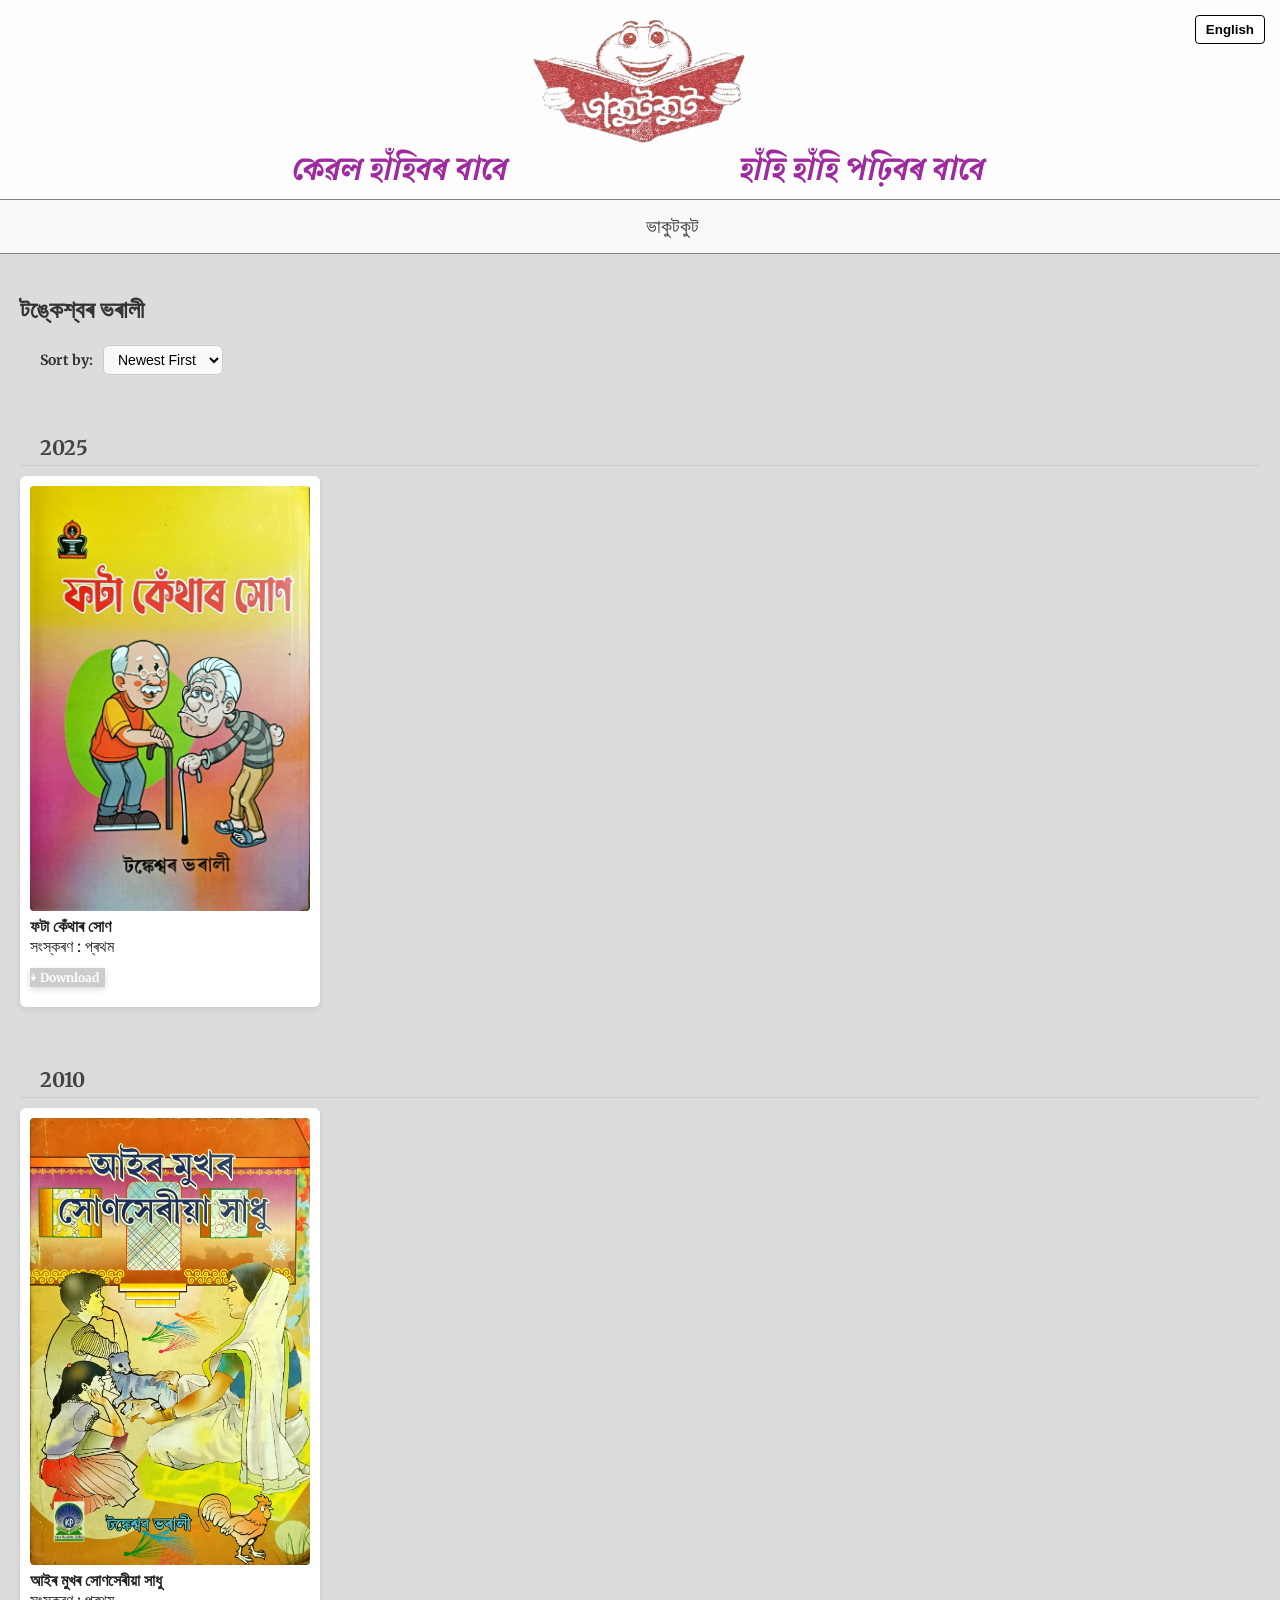
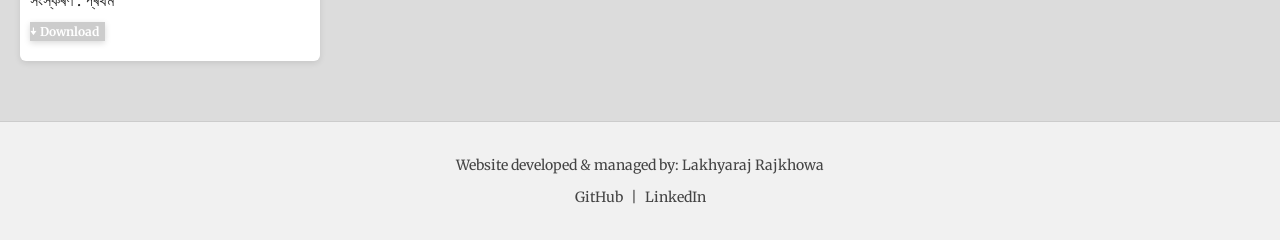
<file: members/Tonkeswar_ Bharali/tonkeswar_bharali.html>
<!DOCTYPE html>
<html lang="as">

<head>
    <meta charset="UTF-8">
    <meta name="viewport" content="width=device-width, initial-scale=1.0">
    <title>Bhakutkut</title>

    <meta name="description" content="ভাকুটকুট - অসমৰ একমাত্ৰ হাস্য-ব্যংগ বাৰ্তালোচনী | Bhakutkut - Assam's only satirical magazine since 1993." />
    <meta name="keywords" content="ভাকুটকুট, হাস্য, ব্যংগ, অসম, ব্যংগ পত্রিকা, Assamese satire, Assamese magazine, Bhakutkut, Assam literature" />
    <meta name="author" content="ভাকুটকুট প্ৰকাশন গোষ্ঠী | Bhakutkut Publication Group" />

    <link href="https://fonts.googleapis.com/css2?family=Merriweather&display=swap" rel="stylesheet">
    <link href="https://fonts.googleapis.com/css2?family=Noto+Serif+Bengali&display=swap" rel="stylesheet">
    <link href="https://fonts.googleapis.com/css2?family=Galada&display=swap" rel="stylesheet">
    <link rel="stylesheet" href="../../style.css">
    <link rel="icon" href="assets/favicon2.png" type="image/png">

</head>

<body>
    <header>
        <button id="language-toggle">English</button>
        <div class="logo-container">
            <img src="../../assets/logo.png" alt="ভাকুটকুট Logo" class="logo">
        </div>
        <div class="tagline">
            <p data-as="কেৱল হাঁহিবৰ বাবে" data-en="কেৱল হাঁহিবৰ বাবে">কেৱল হাঁহিবৰ বাবে</p>
      <p data-as="হাঁহি হাঁহি পঢ়িবৰ বাবে" data-en="হাঁহি হাঁহি পঢ়িবৰ বাবে">হাঁহি হাঁহি পঢ়িবৰ বাবে</p>
        </div>
    </header>

    <nav>
        <a href="../../index.html" data-as="ভাকুটকুট" data-en="Bhakutkut">ভাকুটকুট</a>
        
    </nav>

    <div class="container">
        <section class="published-work">
            <h2 data-as="টঙ্কেশ্বৰ ভৰালী" data-en="Tonkeswar Bharali">টঙ্কেশ্বৰ ভৰালী</h2>

            <div class="sort-controls">
                <label for="sortOrder">Sort by:</label>
                <select id="sortOrder">
                    <option value="newest">Newest First</option>
                    <option value="oldest">Oldest First</option>
                </select>
            </div>

            <div id="books-container"></div>
        </section>
    </div>

   <footer>

    <p data-as="Website developed & managed by: Lakhyaraj Rajkhowa"
      data-en="Website developed & managed by: Lakhyaraj Rajkhowa">
      Website developed & managed by: Lakhyaraj Rajkhowa
    </p>

    <p>
      <a href="https://github.com/lakhyarajrajkhowa" target="_blank">
        <i class="fab fa-github"></i> GitHub
      </a> |
      <a href="https://in.linkedin.com/in/lakhyaraj-rajkhowa-885205292" target="_blank">
        <i class="fab fa-linkedin"></i> LinkedIn
      </a>
    </p>
  </footer>

    <script>
        const booksData = [
            {
                year: 2025,
                titleAS: "ফটা কেঁথাৰ সোণ",
                titleEN: "Fota Kathar Hun",
                editionAS: " সংস্কৰণ : প্ৰথম ",
                editionEN: " Edition : First ",
                pdf: "assets/books/fota_kathar_hun.pdf",
                img: "assets/cover/fota_kathar_hun_may_2024.jpg"
            },
            {
                year: 2010,
                titleAS: "আইৰ মুখৰ সোণসেৰীয়া সাধু",
                titleEN: "Aira Mukhar Sunkheria Sadhu",
                editionAS: " সংস্কৰণ : প্ৰথম ",
                editionEN: " Edition : First ",
                pdf: "assets/books/aira_mukhar_sunkheria_sadhu.pdf",
                img: "assets/cover/aira_mukhar_sunkheria_sadhu.jpg"
            },
            
            
        ];
        function renderBooks(sortOrder = "newest") {
            const container = document.getElementById("books-container");
            container.innerHTML = "";

            const grouped = {};
            booksData.forEach(book => {
                if (!grouped[book.year]) grouped[book.year] = [];
                grouped[book.year].push(book);
            });

            const sortedYears = Object.keys(grouped)
                .map(Number)
                .sort((a, b) => sortOrder === "oldest" ? a - b : b - a);

            sortedYears.forEach(year => {
                const yearSection = document.createElement("div");
                yearSection.className = "year-section";
                yearSection.innerHTML = `<h3>${year}</h3><div class="books-grid"></div>`;

                grouped[year].forEach(book => {
                    const card = document.createElement("div");
                    card.className = "book-card";
                    card.innerHTML = `
            <a href="${book.pdf}" target="_blank" class="btn preview">
              <span class="preview-icon">
                <svg xmlns="http://www.w3.org/2000/svg" height="30" viewBox="0 0 24 24" fill="rgba(0,0,0,0.4)">
                  <path d="M12 4.5C7.305 4.5 3.243 7.61 1.5 12c1.743 4.39 5.805 7.5 10.5 7.5s8.757-3.11 10.5-7.5C20.757 7.61 16.695 4.5 12 4.5zm0 12a4.5 4.5 0 1 1 0-9 4.5 4.5 0 0 1 0 9zm0-7.5a3 3 0 1 0 0 6 3 3 0 0 0 0-6z"/>
                </svg>
              </span>
              <img src="${book.img}" loading="lazy" alt="Book Cover">
            </a>
            <div class="book-title">
              <b><span class="book-subtitle" data-as="${book.titleAS}" data-en="${book.titleEN}">${book.titleAS}</span></b><br>
             <span class="book-edition" data-as="${book.editionAS}" data-en="${book.editionEN}">${book.editionAS}</span>
              </div>
            <div class="book-buttons">
              <a href="${book.pdf}" download class="btn download">⬇ Download</a>
            </div>
          `;
                    yearSection.querySelector(".books-grid").appendChild(card);
                });

                container.appendChild(yearSection);
            });

            updateLanguage();
        }

        function updateLanguage() {
            const lang = document.documentElement.lang;
            document.querySelectorAll("[data-as]").forEach(el => {
                el.textContent = lang === "as" ? el.dataset.as : el.dataset.en;
            });

            document.getElementById("language-toggle").textContent =
                lang === "as" ? "English" : "অসমীয়া";
        }

        document.getElementById("language-toggle").addEventListener("click", () => {
            const currentLang = document.documentElement.lang;
            const newLang = currentLang === "as" ? "en" : "as";
            document.documentElement.lang = newLang;
            localStorage.setItem("preferredLang", newLang);
            updateLanguage();
        });

        document.getElementById("sortOrder").addEventListener("change", e => {
            renderBooks(e.target.value);
        });

        // Set preferred language if stored
        const savedLang = localStorage.getItem("preferredLang");
        if (savedLang) {
            document.documentElement.lang = savedLang;
        }

        updateLanguage();
        renderBooks();

        // Highlight active nav item
        const currentPage = location.pathname.split("/").pop();
        document.querySelectorAll("nav a").forEach(link => {
            const href = link.getAttribute("href");
            if (href === currentPage || (href === "index.html" && currentPage === "")) {
                link.classList.add("active");
            }
        });
    </script>
</body>

</html>
</file>
<file: style.css>
header {
     position: relative;
     padding-top: 10px;
 }

 #language-toggle {
     position: absolute;
     top: 15px;
     right: 15px;
     padding: 6px 10px;
     background-color: #fff;
     border: 1px solid black;
     border-radius: 4px;
     cursor: pointer;
     font-weight: bold;
     z-index: 10;
 }

 .logo-container {
     text-align: center;
     margin-top: 10px;
     margin-bottom: 0px;
 }

 .logo {
     max-width: 250px;
     height: auto;
 }

 .tagline {
     display: flex;
     justify-content: center;
     gap: 18%;
     flex-wrap: nowrap;
     overflow-x: auto;
     padding: 10 10px;
     margin-top: px;
     margin-bottom: px;
     color: rgb(159, 41, 159);
 }

 .tagline p {
     font-family: "Galada", cursive;
     font-weight: 400;
     font-style: normal;
     margin: 0;
     font-size: 200%;
     white-space: nowrap;
     ;
 }

 nav {
     display: flex;
     position: sticky;
     top: 0;
     z-index: 1000;
     justify-content: center;
     background-color: #f9f9f9;
     border-top: 1px solid grey;
     border-bottom: 1px solid grey;
     /* border-bottom: 1px solid grey; */

     font-family: system-ui, -apple-system, BlinkMacSystemFont, 'Segoe UI', Roboto, Oxygen, Ubuntu, Cantarell, 'Open Sans', 'Helvetica Neue', sans-serif;
     font-size: 1.2em;


 }

 nav a {
     color: #333;
     padding: 15px;
     text-decoration: none;
     margin-left: 5%;
 }

 nav a:hover {
     background-color: #ccc;
 }

 nav a.active {
     background-color: #ccc;
 }



 .container {

     padding: 20px;
     margin: 0%;
     background-color: #dcdcdc;

 }

 #team-section {

     padding: 20px;
     margin: 0%;


 }

 .about-section {

     display: flex;
     flex-wrap: wrap;
     align-items: flex-start;
     gap: 30px;
     margin-bottom: 40px;
 }

 .about-text {

     flex: 1 1 60%;
     line-height: 1.8;
     font-size: 1.1em;
 }


 .right-figure {
     float: right;
     width: 250px;
     /* Adjust based on your image */
     margin: 0 0 20px 20px;
     /* Top-right-bottom-left margins */
     text-align: center;
 }

 .right-figure img {
     width: 100%;
     height: auto;
     display: block;
     border-radius: 8px;
 }

 .right-figure figcaption {
     font-size: 14px;
     color: #444;
     margin-top: 6px;
 }


 .left-figure {
     float: left;
     width: 450px;
     /* Adjust based on your image */
     margin: 0 20px 20px 0;
     /* Top-right-bottom-left margins */
     text-align: center;
     /* Center caption text */
 }

 .left-figure img {
     width: 100%;
     /* Make image fill the figure */
     height: auto;
     display: block;
     border-radius: 8px;
     /* Maintain aspect ratio */
 }

 .left-figure figcaption {
     font-size: 14px;
     color: #555;
     margin-top: 8px;
 }

 .image-caption {
     text-align: center;
     font-weight: bold;
     font-size: 1rem;
     margin-bottom: 30px;
     color: #333;
 }

 .team-section {
     margin: 40px 20px;
 }

 .team-section h2 {
     margin-bottom: 15px;
     font-size: 1.6em;
     text-align: left;
     padding-left: 10px;
 }

 .team-wrapper {
     position: relative;
     overflow: hidden;
 }

 .team-scroll {
     display: flex;
     gap: 20px;
     overflow-x: auto;
     padding: 10px;
     scroll-behavior: smooth;
     scrollbar-width: none;
     /* Firefox */
 }

 .team-scroll::-webkit-scrollbar {
     display: none;
 }

 .member-card {
     flex: 0 0 auto;
     width: 140px;
     text-align: center;
     padding: 10px;
     border: 1px solid #ccc;
     border-radius: 10px;
     background: #fff;
     box-shadow: 0 2px 6px rgba(0, 0, 0, 0.1);
     text-decoration: none;
     color: inherit;
     transition: transform 0.3s ease;
 }

 .member-card:hover {
     transform: scale(1.05);
 }

 .member-card img {
     width: 100%;
     height: auto;
     object-fit: cover;
     border-radius: 8px;
     transition: transform 0.3s ease;
 }

 .member-card:hover img {
     transform: scale(1.05);
 }

 .member-name {
     display: block;
     margin-top: 8px;
     font-weight: bold;
     font-size: 14px;
 }

 .member-role {
     font-size: 13px;
     color: #666;
 }

 .scroll-btn {
     position: absolute;
     top: 50%;
     transform: translateY(-50%);
     background-color: rgba(255, 255, 255, 0.9);
     border: none;
     font-size: 24px;
     cursor: pointer;
     padding: 5px 10px;
     z-index: 1;
     opacity: 0;
     transition: opacity 0.3s ease;
 }

 .team-wrapper:hover .scroll-btn {
     opacity: 1;
 }

 .scroll-btn.left {
     left: 0;
 }

 .scroll-btn.right {
     right: 0;
 }


 body {
     font-family: 'Merriweather', serif;
     background-color: #fdfdfd;
     color: #333;
     margin: 0;
     padding: 0;
 }

 .sort-controls {
     display: flex;
     align-items: center;

     text-align: right;
     margin: 20px;
     font-size: 14px;
 }


 .sort-controls label {
     margin-right: 10px;
     font-weight: bold;
 }

 .sort-controls select {
     padding: 5px 10px;
     font-size: 14px;
     border-radius: 6px;
     border: 1px solid #ccc;
     background-color: #f9f9f9;
     cursor: pointer;
     transition: all 0.2s ease-in-out;
 }

 .sort-controls select:hover {
     background-color: #efefef;
 }

 .year-section {
     margin: 60px 0;
 }

 .year-section h3 {
     font-size: 28px;
     margin-bottom: 20px;
     border-bottom: 2px solid #aaa;
     padding-bottom: 5px;
     text-align: left;
     padding-left: 20px;
     color: #444;
 }

 .books-grid {
     display: grid;
     grid-template-columns: repeat(4, 1fr);
     gap: 20px;
     justify-items: center;
 }

 .book-card {
     width: 280px;
     box-shadow: 0 2px 6px rgba(0, 0, 0, 0.1);
     position: relative;
     background-color: #fff;
     padding: 10px;
     border-radius: 6px;
     overflow: hidden;
 }

 .book-card a.preview {
     position: relative;
     display: block;
 }

 .book-card img {
     width: 100%;
     object-fit: cover;
     border-radius: 4px;
     margin-bottom: 5px;
     display: block;
 }

 /* Eye icon initially hidden */
 .preview-icon {
     position: absolute;
     top: 50%;
     left: 50%;
     transform: translate(-50%, -50%);
     font-size: 30px;
     opacity: 0;
     transition: opacity 0.3s ease;
     pointer-events: none;
     color: rgba(0, 0, 0, 0.4);
 }

 /* Show eye icon only on hover */
 .book-card:hover .preview-icon {
     opacity: 1;
 }



 .book-title {
     margin: 0;
     font-size: 16px;
     color: #222;
 }

 .book-buttons {
     margin-top: 10px;
     margin-bottom: 10px;
 }

 .book-buttons .btn.download {
     background-color: #ccc;
     color: #fff;
     padding: 2px 6px 2px 0px;
     border: none;
     border-radius: 0px;
     font-weight: bold;
     font-size: 12px;
     text-decoration: none;
     display: inline-block;
     box-shadow: 0 2px 6px rgba(0, 0, 0, 0.15);
     transition: background-color 0.3s ease, transform 0.2s ease;
 }

 .book-buttons .btn.download:hover {
     background-color: #e2e6ea;
     transform: translateY(-2px);
 }


 .published-work {
     padding: 0px;
     text-align: left;
 }



 .year-section {
     margin-bottom: 40px;
 }

 .year-section h3 {
     font-size: 20px;
     margin-bottom: 10px;
     border-bottom: 1px solid #ccc;
 }


 .book-card:hover {
     animation: thumbnailZoomAnimation 100ms linear 10ms 1 forwards;
 }

 team-section {
     padding: 40px 20px;
     background-color: #fefefe;
 }

 #team-section h2 {
     text-align: center;
     font-size: 2rem;
     margin-bottom: 40px;
 }

 .member-row {
     margin-bottom: 50px;
 }

 .member-row h3 {
     font-size: 1.4rem;
     font-weight: bold;
     margin: 0 0 15px 10px;
 }

 .scroll-row {
     display: flex;
     gap: 20px;
     overflow-x: auto;
     padding: 10px;
     scroll-snap-type: x mandatory;
 }

 .member-card {
     flex: 0 0 auto;
     width: 100px;
     background: white;
     border: 1px solid #ddd;
     border-radius: 8px;
     padding: 10px;
     scroll-snap-align: start;
     text-align: center;
     box-shadow: 0 2px 6px rgba(0, 0, 0, 0.1);
 }

 .member-card img {
     width: 100%;
     height: auto;
     object-fit: cover;
     border-radius: 6px;
 }

 .member-name {
     display: block;
     font-weight: bold;
     margin-top: 12px;
     font-size: 0.95rem;
 }

 .member-role {
     display: block;
     font-size: 10px;
     color: #555;
 }

.gallery-grid {
    display: grid;
    grid-template-columns: repeat(2, 1fr);  /* 2 columns on desktop */
    gap: 25px;
    margin-top: 30px;
}

.gallery-item figcaption {
    padding: 8px 10px 10px;
    font-size: 1rem;
    font-weight: bold;
    text-align: center;
    color: #333;
    font-family: 'Noto Serif Bengali', serif;
}
 .gallery-item:hover {
     transform: translateY(-6px);
 }

 .gallery-item img {
     width: 100%;
     height: auto;
     object-fit: cover;
     display: block;
 }

.gallery-caption {
    padding: 6px 10px;
    text-align: center;
}

.gallery-caption h3 {
    margin: 0;
    font-size: 0.95rem;
    color: #222;
    font-family: 'Noto Serif Bengali', serif;
}
.gallery-group {
    grid-column: 1 / -1; /* spans full width across the 2-column gallery grid */
    margin-bottom: 40px;
}

.gallery-group-title {
    font-size: 1.2rem;
    font-family: 'Noto Serif Bengali', serif;
    color: #444;
    margin-bottom: 15px;
    padding-bottom: 6px;
    border-bottom: 2px solid #aaa;
}

.gallery-group-grid {
    display: grid;
    grid-template-columns: repeat(2, 1fr);
    grid-template-rows: auto auto;
    gap: 15px;
}

.gallery-item--featured {
    grid-column: 1 / -1; /* spans both columns */
}

 footer {
     background-color: #f1f1f1;
     color: #444;
     text-align: center;
     padding: 20px;
     border-top: 1px solid #ccc;
     font-size: 14px;
 }

 footer a {
     color: #444;
     text-decoration: none;
     margin: 0 5px;
     transition: color 0.3s ease;
 }

 footer a:hover {
     color: #d12d2d;
     /* optional red accent */
 }

 footer p {
     white-space: nowrap;
     overflow-wrap: break-word;
 }


 @media (max-width: 500px) {
     body {
         font-size: 15px;
     }

     .about-section {
         font-size: 120%;
     }

     .tagline p {
         font-size: 110%;
     }

     nav a {
         font-size: 70%;
         margin-left: 2%;
     }

     .logo {
         width: 150px;
     }

     #language-toggle {
         top: 10px;
         right: 10px;
         padding: 4px 6px;
         font-size: 90%;
     }

     #language-toggle {
         top: 10px;
         right: 10px;
         padding: 4px 6px;
         font-size: 85%;
     }

     .about-text {
         font-size: 0.85em;
     }

     .right-figure {
         float: none;
         width: 240px;
     }

     .left-figure {
         float: none;
         width: 300px;
     }

     .image-caption {
         font-size: 14px;
     }

     .member-card {
         width: 80px;
         padding: 8px;
     }

     .member-card img {
         width: 100%;
         height: auto;
     }

     .member-name,
     .member-role {
         font-size: 10px;
     }

     .books-grid {
         grid-template-columns: repeat(2, 1fr);
         gap: 10px;
     }

     .book-card {
         width: 140px;
     }

     .book-title {
         font-size: 12px;
     }

     .book-buttons {
         justify-content: center;
     }

     .book-buttons .btn.download {
         font-size: 10px;
         padding: 2px 4px;

     }

     .year-section h3 {
         font-size: 18px;
         padding-left: 10px;
     }

     .sort-controls {
         flex-direction: row;
         justify-content: flex-start;
         font-size: 12px;
         margin: 5px 5px 5px 0px;
         gap: 0px;
         position: absolute;

     }

     .sort-controls select {
         font-size: 12px;
         padding: 4px 8px;
     }

     .gallery-item img {
         height: auto;
     }

     .gallery-grid {
         grid-template-columns: 1fr;
     }

     footer {

         font-size: 12px;
     }

      .gallery-group-grid {
        grid-template-columns: 1fr;
    }

    .gallery-item--featured {
        grid-column: 1;
    }
    .gallery-group-title {
    font-size: 0.95rem;
}
 }

 @keyframes thumbnailZoomAnimation {
     to {
         transform: scale(110%);
     }
 }
</file>
